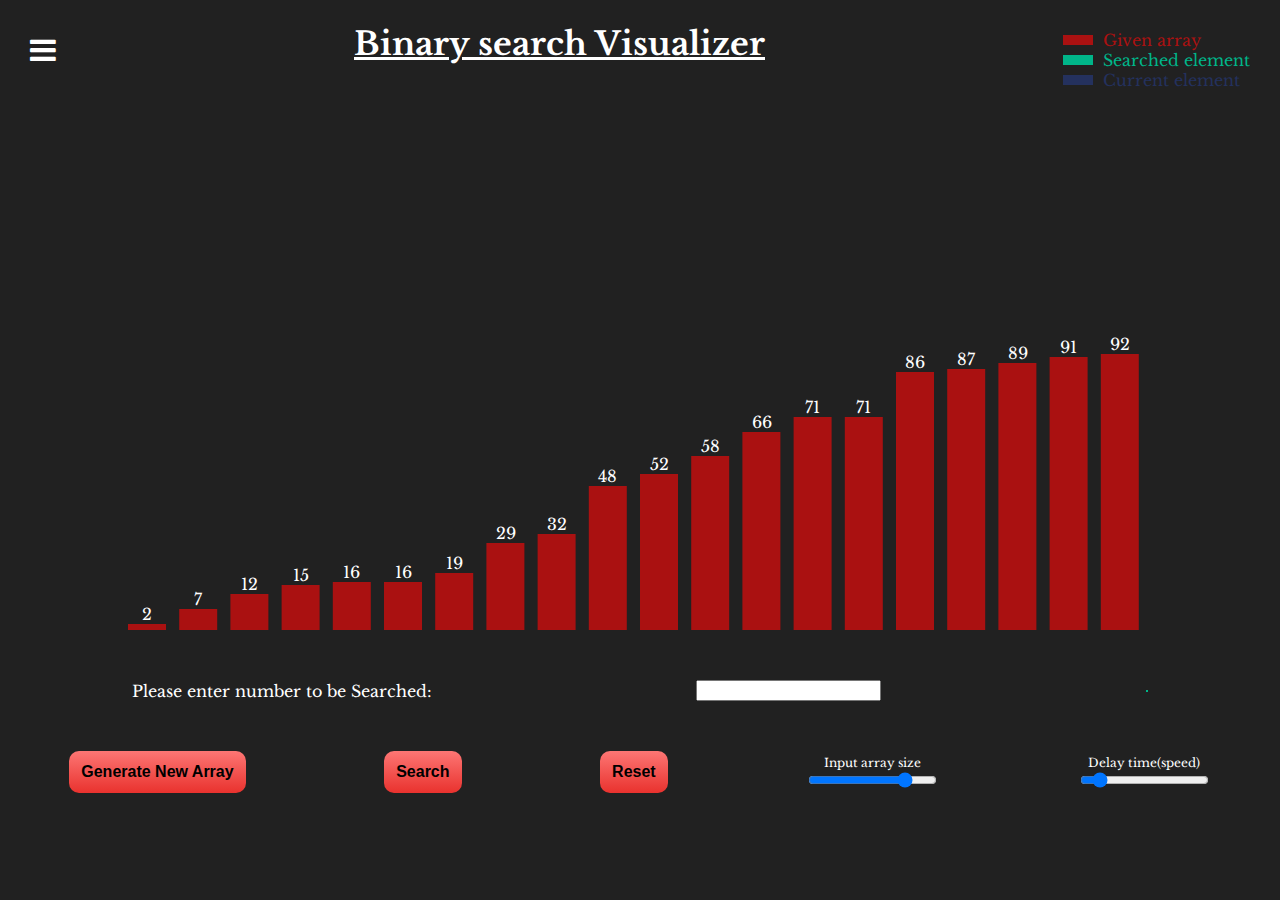
<file: Searching/htmlfiles/binarysearch.html>
<!DOCTYPE html>
<html lang="en">
  <head>
    <meta charset="UTF-8" />
    <meta name="viewport" content="width=device-width, initial-scale=1.0" />
    <meta http-equiv="X-UA-Compatible" content="ie=edge" />
    <title>Binary Search</title>
    <link href="../cssfiles/binarysearch.css" rel="stylesheet" />
    <link rel="preconnect" href="https://fonts.googleapis.com" />
    <link rel="preconnect" href="https://fonts.gstatic.com" crossorigin />
    <link
      href="https://fonts.googleapis.com/css2?family=Fruktur&family=Libre+Baskerville:wght@700&family=Roboto+Slab&display=swap"
      rel="stylesheet"
    />
    <link
      rel="stylesheet"
      href="https://cdnjs.cloudflare.com/ajax/libs/font-awesome/4.7.0/css/font-awesome.min.css"
    />
  </head>

  <body>
    <div id="overlay"></div>
    <section class="header">
      <i class="fa fa-bars" id="menu" aria-hidden="true"></i>
      <h1 class="heading">Binary search Visualizer</h1>
      <div class="color-chart">
        <div class="color-description">
          <div class="color-box" style="background: #aa1111"></div>
          <div style="color: #aa1111">Given array</div>
        </div>
        <div class="color-description">
          <div class="color-box" style="background: #00b589"></div>
          <div style="color: #00b589">Searched element</div>
        </div>
        <div class="color-description">
          <div class="color-box" style="background: #24315e"></div>
          <div style="color: #24315e">Current element</div>
        </div>
      </div>
    </section>
    <section id="about">
      <h1>Binary Search</h1>
      <div>
        <p style="text-align: justify">
          
        </p>
        <p></p>
        <ol>
          
        </ol>
        <p>
          
        </p>
      </div>
      <div style="border: 1px black solid; width: 80%; padding: 2%">
        <div
          style="
            display: flex;
            align-items: center;
            justify-content: space-around;
          "
        >
          <div style="border: 1px black solid; padding: 2% 4%" id="C">C</div>
          <div style="border: 1px black solid; padding: 2% 4%" id="C++">
            C++
          </div>
          <div style="border: 1px black solid; padding: 2% 4%" id="java">
            Java
          </div>
          <div style="border: 1px black solid; padding: 2% 4%" id="python">
            Python
          </div>
          <div style="border: 1px black solid; padding: 2% 4%" id="javascript">
            Javascript
          </div>
        </div>
        <pre id="code-snippet">
  // C program to implement recursive Binary Search
  #include <stdio.h>
  
  // A recursive binary search function. It returns
  // location of x in given array arr[l..r] is present,
  // otherwise -1
  int binarySearch(int arr[], int l, int r, int x)
  {
    if (r >= l) {
      int mid = l + (r - l) / 2;
  
      // If the element is present at the middle
      // itself
      if (arr[mid] == x)
        return mid;
  
      // If element is smaller than mid, then
      // it can only be present in left subarray
      if (arr[mid] > x)
        return binarySearch(arr, l, mid - 1, x);
  
      // Else the element can only be present
      // in right subarray
      return binarySearch(arr, mid + 1, r, x);
    }
  
    // We reach here when element is not
    // present in array
    return -1;
  }
  
  int main(void)
  {
    int arr[] = { 2, 3, 4, 10, 40 };
    int n = sizeof(arr) / sizeof(arr[0]);
    int x = 10;
    int result = binarySearch(arr, 0, n - 1, x);
    (result == -1)
      ? printf("Element is not present in array")
      : printf("Element is present at index %d", result);
    return 0;
  }
        </pre>
      </div>
    </section>
    <section class="container"><div class="sub-container"></div></section>
    <div class="components">
      <label for="fname" style="color: white">
        Please enter number to be Searched:
      </label>
      <input type="text" id="fname" name="fname" />
      <div id="output" style="color:#00b589; font-size: 1rem; border: #00b589 1px solid;"></div>
    </div>
    <section class="components">
      <button class="button" id="generate-button">Generate New Array</button>
      <button class="button" id="sort-button">Search</button>
      <button id="reset-button" class="button">Reset</button>
      <div style="color: white;display: flex; flex-direction: column; justify-content: center; align-items: center;">
        <label for="size" style="font-size: 0.75rem;">Input array size</label>
        <input
          type="range"
          aria-label="Input array size"
          min="5"
          max="24"
          value="20"
          name="size"
          id="array-size"
        />
      </div>
      <div style=" color: white;display: flex; flex-direction: column; justify-content: center; align-items: center;">
        <label for="spped"style="font-size: 0.75rem;" >Delay time(speed)</label>
        <input
          type="range"
          name="speed"
          aria-label="Input speed"
          id="speed"
          min="100"
          max="2000"
          value="300"
        />
      </div>
    </section>
  </body>

  <!-- linking index.js -->
  <script src="../jsfiles/binarysearch.js"></script>
</html>
</file>
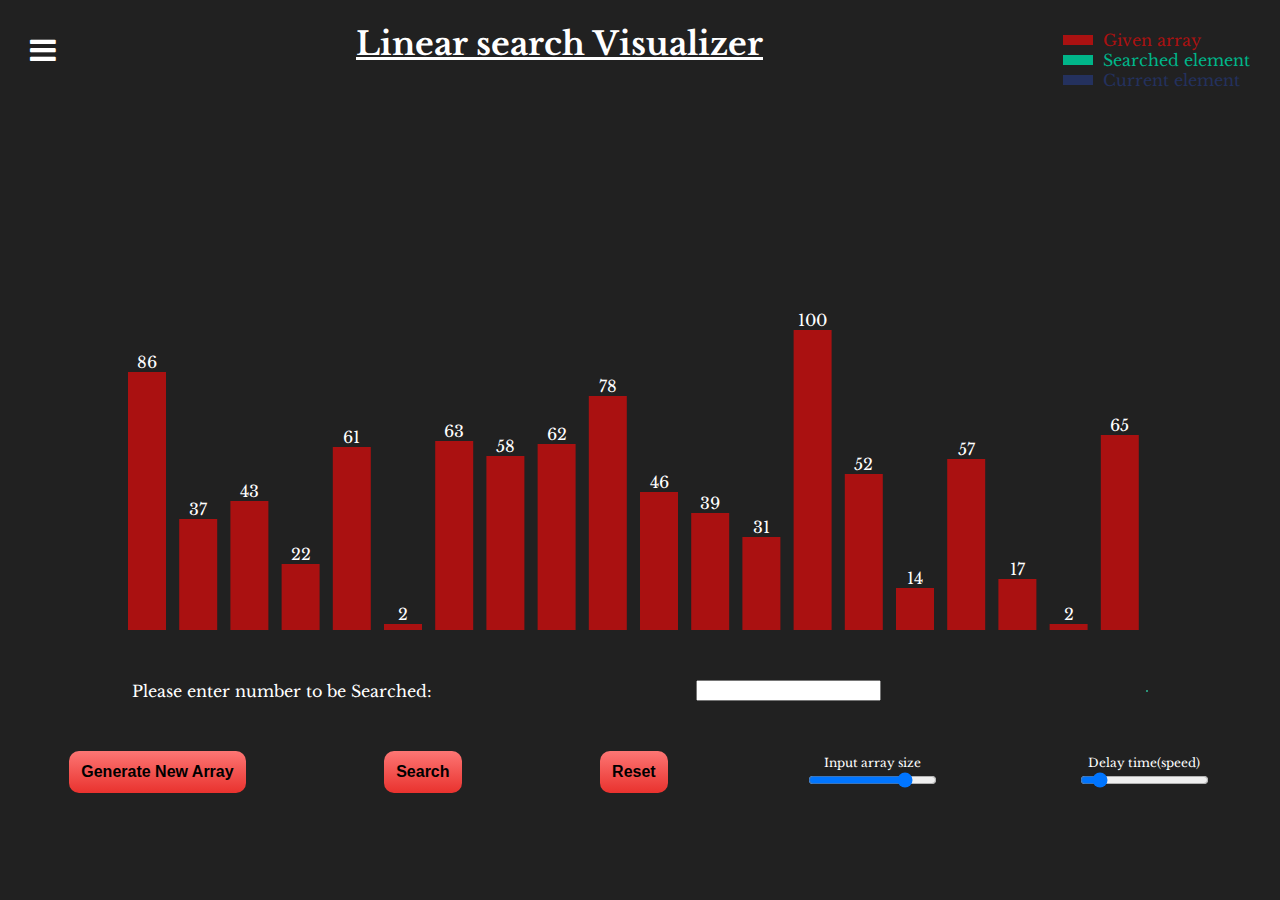
<file: Searching/htmlfiles/linearsearch.html>
<!DOCTYPE html>
<html lang="en">
  <head>
    <meta charset="UTF-8" />
    <meta name="viewport" content="width=device-width, initial-scale=1.0" />
    <meta http-equiv="X-UA-Compatible" content="ie=edge" />
    <title>Linear Search</title>
    <link href="../cssfiles/linearsearch.css" rel="stylesheet" />
    <link rel="preconnect" href="https://fonts.googleapis.com" />
    <link rel="preconnect" href="https://fonts.gstatic.com" crossorigin />
    <link
      href="https://fonts.googleapis.com/css2?family=Fruktur&family=Libre+Baskerville:wght@700&family=Roboto+Slab&display=swap"
      rel="stylesheet"
    />
    <link
      rel="stylesheet"
      href="https://cdnjs.cloudflare.com/ajax/libs/font-awesome/4.7.0/css/font-awesome.min.css"
    />
  </head>

  <body>
    <div id="overlay"></div>
    <section class="header">
      <i class="fa fa-bars" id="menu" aria-hidden="true"></i>
      <h1 class="heading">Linear search Visualizer</h1>
      <div class="color-chart">
        <div class="color-description">
          <div class="color-box" style="background: #aa1111"></div>
          <div style="color: #aa1111">Given array</div>
        </div>
        <div class="color-description">
          <div class="color-box" style="background: #00b589"></div>
          <div style="color: #00b589">Searched element</div>
        </div>
        <div class="color-description">
          <div class="color-box" style="background: #24315e"></div>
          <div style="color: #24315e">Current element</div>
        </div>
      </div>
    </section>
    <section id="about">
      <h1>Linear Search</h1>
      <div>
        <p style="text-align: justify">
          
        </p>
        <p></p>
        <ol>
          
        </ol>
        <p>
          
        </p>
      </div>
      <div style="border: 1px black solid; width: 80%; padding: 2%">
        <div
          style="
            display: flex;
            align-items: center;
            justify-content: space-around;
          "
        >
          <div style="border: 1px black solid; padding: 2% 4%" id="C">C</div>
          <div style="border: 1px black solid; padding: 2% 4%" id="C++">
            C++
          </div>
          <div style="border: 1px black solid; padding: 2% 4%" id="java">
            Java
          </div>
          <div style="border: 1px black solid; padding: 2% 4%" id="python">
            Python
          </div>
          <div style="border: 1px black solid; padding: 2% 4%" id="javascript">
            Javascript
          </div>
        </div>
        <pre id="code-snippet">
  // C code to linearly search x in arr[]. If x
  // is present then return its location, otherwise
  // return -1
          
  #include <stdio.h>
          
  int search(int arr[], int n, int x)
  {
    int i;
    for (i = 0; i < n; i++)
      if (arr[i] == x)
        return i;
      return -1;
    }
          
    // Driver code
    int main(void)
    {
      int arr[] = { 2, 3, 4, 10, 40 };
      int x = 10;
      int n = sizeof(arr) / sizeof(arr[0]);
          
      // Function call
      int result = search(arr, n, x);
      (result == -1)
        ? printf("Element is not present in array")
        : printf("Element is present at index %d", result);
      return 0;
    }
          
        </pre>
      </div>
    </section>
    <section class="container"><div class="sub-container"></div></section>
    <div class="components">
      <label for="fname" style="color: white">
        Please enter number to be Searched:
      </label>
      <input type="text" id="fname" name="fname" />
      <div id="output" style="color:#00b589; font-size: 1rem; border: #2b9278 1px solid;"></div>
    </div>
    <section class="components">
      <button class="button" id="generate-button">Generate New Array</button>
      <button class="button" id="sort-button">Search</button>
      <button id="reset-button" class="button">Reset</button>
      <div style="color: white;display: flex; flex-direction: column; justify-content: center; align-items: center;">
        <label for="size" style="font-size: 0.75rem;">Input array size</label>
        <input
          type="range"
          aria-label="Input array size"
          min="5"
          max="24"
          value="20"
          name="size"
          id="array-size"
        />
      </div>
      <div style=" color: white;display: flex; flex-direction: column; justify-content: center; align-items: center;">
        <label for="spped"style="font-size: 0.75rem;" >Delay time(speed)</label>
        <input
          type="range"
          name="speed"
          aria-label="Input speed"
          id="speed"
          min="100"
          max="2000"
          value="300"
        />
      </div>
    </section>
  </body>

  <!-- linking index.js -->
  <script src="../jsfiles/linearsearch.js"></script>
</html>
</file>
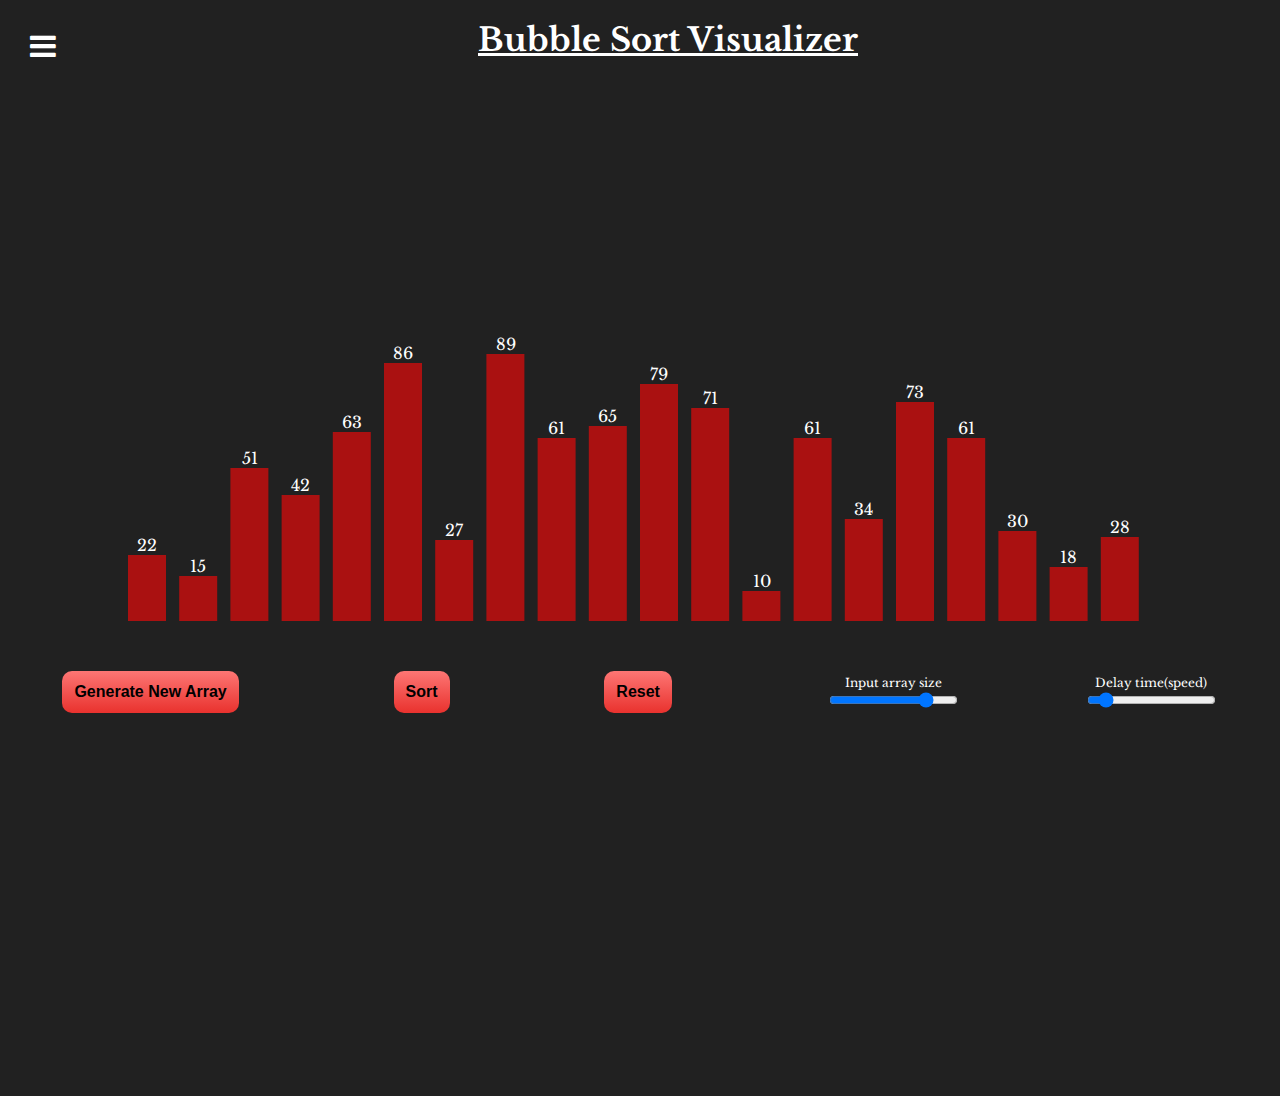
<file: sorting/htmlfiles/bubblesort.html>
<!DOCTYPE html>
<html lang="en">
  <head>
    <meta charset="UTF-8" />
    <meta name="viewport" content="width=device-width, initial-scale=1.0" />
    <meta http-equiv="X-UA-Compatible" content="ie=edge" />
    <title>Bubble sort</title>
    <link href="../cssfiles/bubblsort.css" rel="stylesheet" />
    <link rel="preconnect" href="https://fonts.googleapis.com" />
    <link rel="preconnect" href="https://fonts.gstatic.com" crossorigin />
    <link
      href="https://fonts.googleapis.com/css2?family=Fruktur&family=Libre+Baskerville:wght@700&family=Roboto+Slab&display=swap"
      rel="stylesheet"
    />
    <link
      rel="stylesheet"
      href="https://cdnjs.cloudflare.com/ajax/libs/font-awesome/4.7.0/css/font-awesome.min.css"
    />
  </head>

  <body>
    <div id="overlay"></div>
    <section class="header">
      <i class="fa fa-bars" id="menu" aria-hidden="true"></i>
      <h1 class="heading">Bubble Sort Visualizer</h1>
    </section>
    <section id="about">
      <h1>Bubble Sort</h1>
      <div>
        <p style="text-align: justify">
          Bubble Sort is the simplest sorting algorithm that works by repeatedly
          swapping the adjacent elements if they are in wrong order.
        </p>
        <p>Time Complexity: O(n2) as there are two nested loops.<br /></p>
      </div>
      <div style="border: 1px black solid; width: 80%; padding: 2%">
        <div
          style="
            display: flex;
            align-items: center;
            justify-content: space-around;
          "
        >
          <div style="border: 1px black solid; padding: 2% 4%" id="C">C</div>
          <div style="border: 1px black solid; padding: 2% 4%" id="C++">
            C++
          </div>
          <div style="border: 1px black solid; padding: 2% 4%" id="java">
            Java
          </div>
          <div style="border: 1px black solid; padding: 2% 4%" id="python">
            Python
          </div>
          <div style="border: 1px black solid; padding: 2% 4%" id="javascript">
            Javascript
          </div>
        </div>
        <pre id="code-snippet">
// Optimized implementation of Bubble sort
#include <stdio.h>
#include <stdbool.h>

void swap(int *xp, int *yp)
{
  int temp = *xp;
  *xp = *yp;
  *yp = temp;
}

// An optimized version of Bubble Sort
void bubbleSort(int arr[], int n)
{
int i, j;
bool swapped;
for (i = 0; i < n-1; i++)
{
  swapped = false;
  for (j = 0; j < n-i-1; j++)
  {
    if (arr[j] > arr[j+1])
    {
    swap(&arr[j], &arr[j+1]);
    swapped = true;
    }
  }

  // IF no two elements were swapped by inner loop, then break
  if (swapped == false)
    break;
}
}

/* Function to print an array */
void printArray(int arr[], int size)
{
  int i;
  for (i=0; i < size; i++)
    printf("%d ", arr[i]);
  printf("n");
}

// Driver program to test above functions
int main()
{
  int arr[] = {64, 34, 25, 12, 22, 11, 90};
  int n = sizeof(arr)/sizeof(arr[0]);
  bubbleSort(arr, n);
  printf("Sorted array: \n");
  printArray(arr, n);
  return 0;
}
          
        </pre>
      </div>
    </section>
    <section class="container"><div class="sub-container"></div></section>
    <section class="components">
      <button class="button" onclick="generate()" id="generate-button">
        Generate New Array
      </button>
      <button class="button" onclick="BubbleSort()" id="sort-button">
        Sort
      </button>
      <button id="reset-button" class="button">Reset</button>
      <div style="color: white;display: flex; flex-direction: column; justify-content: center; align-items: center;">
        <label for="size" style="font-size: 0.75rem;">Input array size</label>
      <input
        type="range"
        aria-label="Input array size"
        min="5"
        max="24"
        value="20"
        id="array-size"
      />
      </div>
      <div style=" color: white;display: flex; flex-direction: column; justify-content: center; align-items: center;">
        <label for="spped"style="font-size: 0.75rem;" > Delay time(speed)</label>
      <input
        type="range"
        aria-label="Input speed<"
        id="speed"
        min="100"
        max="2000"
        value="300"
      />
      </div>
    </section>
  </body>

  <!-- linking index.js -->
  <script src="../jsfiles/bubblesort.js"></script>
</html>
</file>
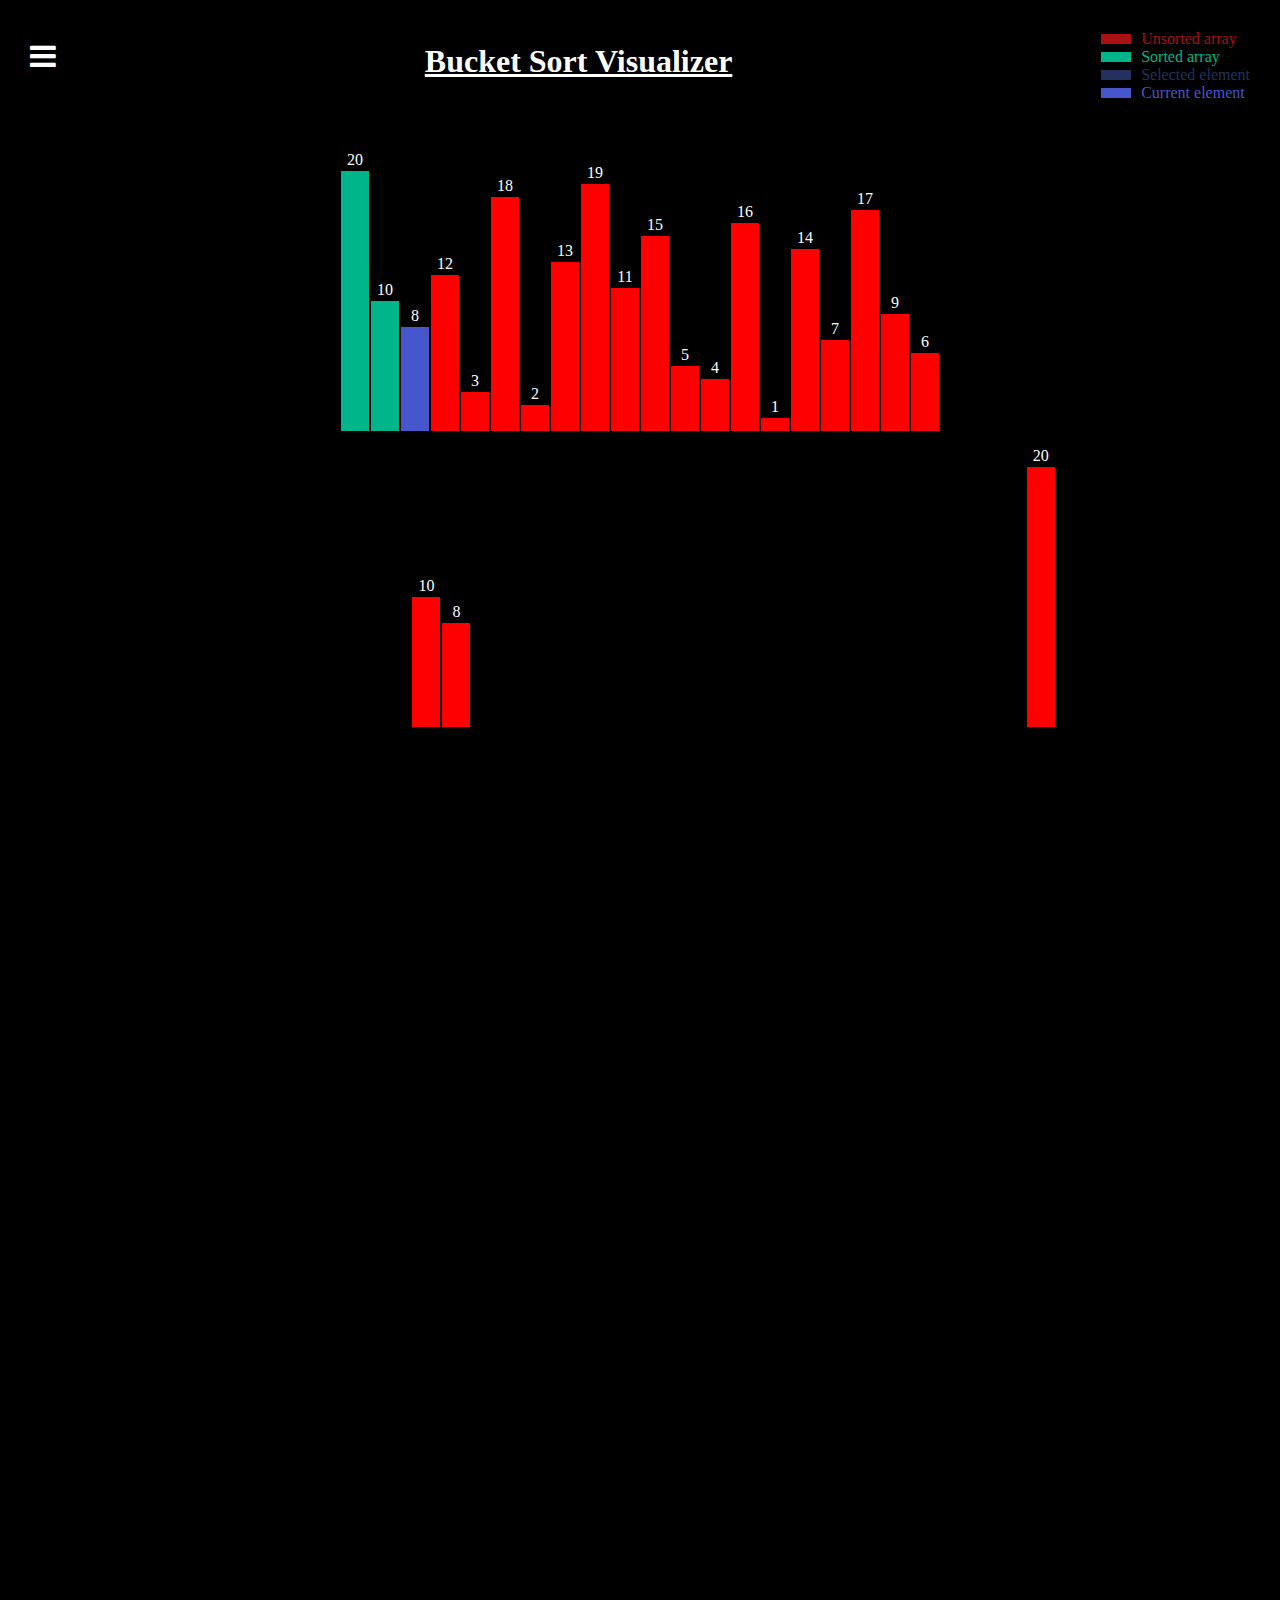
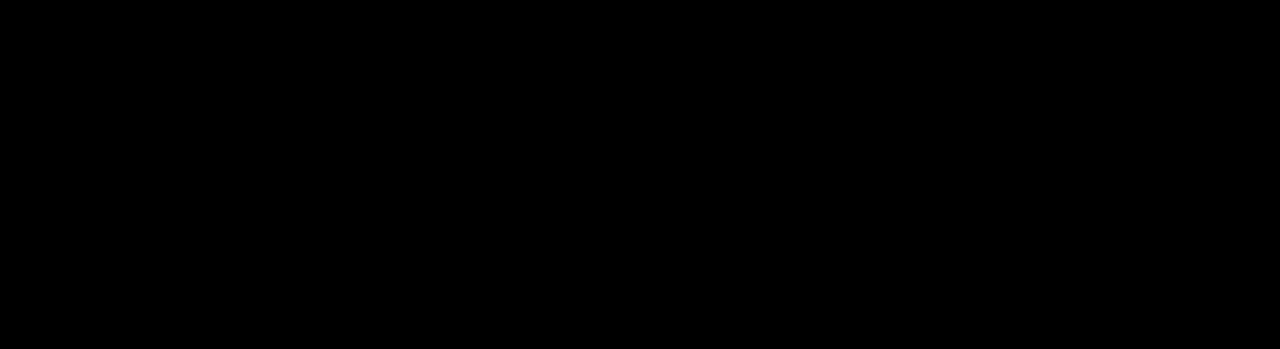
<file: sorting/htmlfiles/bucketsort.html>
<!DOCTYPE html>
<html lang="en">

<head>
	<link rel="stylesheet" href="../cssfiles/bucketsort.css" />
	<link
      rel="stylesheet"
      href="https://cdnjs.cloudflare.com/ajax/libs/font-awesome/4.7.0/css/font-awesome.min.css"
    />
</head>

<body>
	<div id="overlay"></div>
    <section class="header">
      <i class="fa fa-bars" id="menu" aria-hidden="true"></i>
      <h1 class="heading">Bucket Sort Visualizer</h1>
      <div class="color-chart">
        <div class="color-description">
          <div class="color-box" style="background: #aa1111"></div>
          <div style="color: #aa1111">Unsorted array</div>
        </div>
        <div class="color-description">
          <div class="color-box" style="background: #00b589"></div>
          <div style="color: #00b589">Sorted array</div>
        </div>
        <div class="color-description">
          <div class="color-box" style="background: #24315e"></div>
          <div style="color: #24315e">Selected element</div>
        </div>
        <div class="color-description">
          <div class="color-box" style="background: #4657ce"></div>
          <div style="color: #4657ce">Current element</div>
        </div>
      </div>
    </section>
	<section id="about">
		<h1>Bucket Sort</h1>
		<div>
		  <p style="text-align: justify">
			Bucket sort is mainly useful when input is uniformly distributed over a range. For example, consider the following problem. 
Sort a large set of floating point numbers which are in range from 0.0 to 1.0 and are uniformly distributed across the range. How do we sort the numbers efficiently?
A simple way is to apply a comparison based sorting algorithm. The lower bound for Comparison based sorting algorithm (Merge Sort, Heap Sort, Quick-Sort .. etc) is Ω(n Log n), i.e., they cannot do better than nLogn. 
Can we sort the array in linear time? Counting sort can not be applied here as we use keys as index in counting sort. Here keys are floating point numbers.  
The idea is to use bucket sort. Following is bucket algorithm.
		  </p>
		  <p>Time Complexity: O(n)</p>
		</div>
		<div style="border: 1px black solid; width: 80%; padding: 2%">
		  <div
			style="
			  display: flex;
			  align-items: center;
			  justify-content: space-around;
			"
		  >
			<div style="border: 1px black solid; padding: 2% 4%" id="C">C#</div>
			<div style="border: 1px black solid; padding: 2% 4%" id="C++">
			  C++
			</div>
			<div style="border: 1px black solid; padding: 2% 4%" id="java">
			  Java
			</div>
			<div style="border: 1px black solid; padding: 2% 4%" id="python">
			  Python
			</div>
			<div style="border: 1px black solid; padding: 2% 4%" id="javascript">
			  Javascript
			</div>
		  </div>
		  <pre id="code-snippet">
// C# program to sort an array
// using bucket sort
using System;
using System.Collections;
using System.Collections.Generic;
	class GFG {
			
	// Function to sort arr[] of size n
	// using bucket sort
	static void bucketSort(float []arr, int n)
		{
			if (n <= 0)
			return;
			
	// 1) Create n empty buckets
			List<float>[] buckets = new List<float>[n];
			
			for (int i = 0; i < n; i++) {
			buckets[i] = new List<float>();
				}
			
			// 2) Put array elements in different buckets
			for (int i = 0; i < n; i++) {
			 float idx = arr[i] * n;
			buckets[(int)idx].Add(arr[i]);
				}
			
	// 3) Sort individual buckets
			for (int i = 0; i < n; i++) {
			buckets[i].Sort();
				}
			
	// 4) Concatenate all buckets into arr[]
			int index = 0;
			for (int i = 0; i < n; i++) {
			for (int j = 0; j < buckets[i].Count; j++) {
					arr[index++] = buckets[i][j];
				}
				}
			}
			
	// Driver code
		public static void Main()
		{
			float []arr = { (float)0.897, (float)0.565,
			(float)0.656, (float)0.1234,
			(float)0.665, (float)0.3434 };
			
			int n = arr.Length;
			bucketSort(arr, n);
			
			Console.WriteLine("Sorted array is ");
			foreach(float el in arr) {
			Console.Write(el + " ");
				}
			}
			}
			
	// This code is contributed by rutvik_56
				  
			
		  </pre>
		</div>
	  </section>
   <div id="array"></div>
	<br />
	<br />

	<div style="display: flex; justify-content: space-evenly">
		<div class="bucket">
			<div id="one" class="bucket2"></div>
			<br />
			<h3 style="text-align: center">[1-5]</h3>
		</div>

		<div class="bucket">
			<div id="two" class="bucket2"></div>
			<br />
			<h3 style="text-align: center">[6-10]</h3>
		</div>

		<div class="bucket">
			<div id="three" class="bucket2"></div>
			<br />
			<h3 style="text-align: center">[11-15]</h3>
		</div>
		
		<div class="bucket">
			<div id="four" class="bucket2"></div>
			<br />
			<h3 style="text-align: center">[16-20]</h3>
		</div>
	</div>
	<div style="border: 1px black solid; width: 80%; padding: 2%">
        <div
          style="
            display: flex;
            align-items: center;
            justify-content: space-around;
          "
        >
          <div style="border: 1px black solid; padding: 2% 4%" id="C">C#</div>
          <div style="border: 1px black solid; padding: 2% 4%" id="C++">
            C++
          </div>
          <div style="border: 1px black solid; padding: 2% 4%" id="java">
            Java
          </div>
          <div style="border: 1px black solid; padding: 2% 4%" id="python">
            Python
          </div>
          <div style="border: 1px black solid; padding: 2% 4%" id="javascript">
            Javascript
          </div>
        </div>
        <pre id="code-snippet">
// C# program for implementation of Heap Sort
using System;

public class HeapSort {
  public void sort(int[] arr)
  {
    int n = arr.Length;

    // Build heap (rearrange array)
    for (int i = n / 2 - 1; i >= 0; i--)
      heapify(arr, n, i);

    // One by one extract an element from heap
    for (int i = n - 1; i > 0; i--) {
      // Move current root to end
      int temp = arr[0];
      arr[0] = arr[i];
      arr[i] = temp;

      // call max heapify on the reduced heap
      heapify(arr, i, 0);
    }
  }

  // To heapify a subtree rooted with node i which is
  // an index in arr[]. n is size of heap
  void heapify(int[] arr, int n, int i)
  {
    int largest = i; // Initialize largest as root
    int l = 2 * i + 1; // left = 2*i + 1
    int r = 2 * i + 2; // right = 2*i + 2

    // If left child is larger than root
    if (l < n && arr[l] > arr[largest])
      largest = l;

    // If right child is larger than largest so far
    if (r < n && arr[r] > arr[largest])
      largest = r;

    // If largest is not root
    if (largest != i) {
      int swap = arr[i];
      arr[i] = arr[largest];
      arr[largest] = swap;

      // Recursively heapify the affected sub-tree
      heapify(arr, n, largest);
    }
  }

  /* A utility function to print array of size n */
  static void printArray(int[] arr)
  {
    int n = arr.Length;
    for (int i = 0; i < n; ++i)
      Console.Write(arr[i] + " ");
    Console.Read();
  }

  // Driver code
  public static void Main()
  {
    int[] arr = { 12, 11, 13, 5, 6, 7 };
    int n = arr.Length;

    HeapSort ob = new HeapSort();
    ob.sort(arr);

    Console.WriteLine("Sorted array is");
    printArray(arr);
  }
}     
        </pre>
      </div>

	<script src="../jsfiles/bucketsort.js"></script>
</body>

</html>
</file>
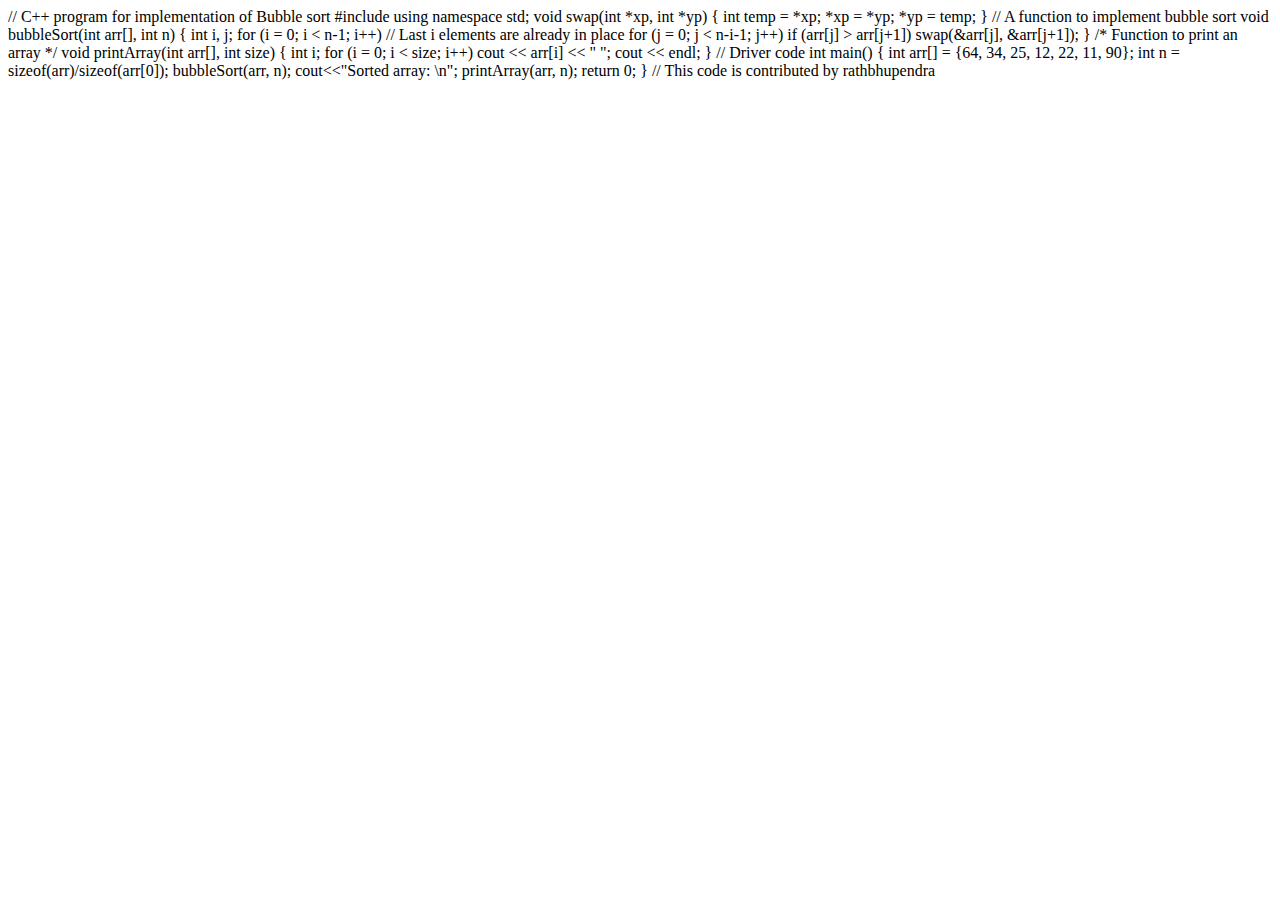
<file: sorting/htmlfiles/Ccode.html>
<!DOCTYPE html>
<html lang="en">
<head>
    <meta charset="UTF-8">
    <meta http-equiv="X-UA-Compatible" content="IE=edge">
    <meta name="viewport" content="width=device-width, initial-scale=1.0">
    <title>C Code</title>
</head>
<body>
    // C++ program for implementation of Bubble sort
#include <bits/stdc++.h>
using namespace std;

void swap(int *xp, int *yp)
{
	int temp = *xp;
	*xp = *yp;
	*yp = temp;
}

// A function to implement bubble sort
void bubbleSort(int arr[], int n)
{
	int i, j;
	for (i = 0; i < n-1; i++)	
	
	// Last i elements are already in place
	for (j = 0; j < n-i-1; j++)
		if (arr[j] > arr[j+1])
			swap(&arr[j], &arr[j+1]);
}

/* Function to print an array */
void printArray(int arr[], int size)
{
	int i;
	for (i = 0; i < size; i++)
		cout << arr[i] << " ";
	cout << endl;
}

// Driver code
int main()
{
	int arr[] = {64, 34, 25, 12, 22, 11, 90};
	int n = sizeof(arr)/sizeof(arr[0]);
	bubbleSort(arr, n);
	cout<<"Sorted array: \n";
	printArray(arr, n);
	return 0;
}

// This code is contributed by rathbhupendra

</body>
</html>
</file>
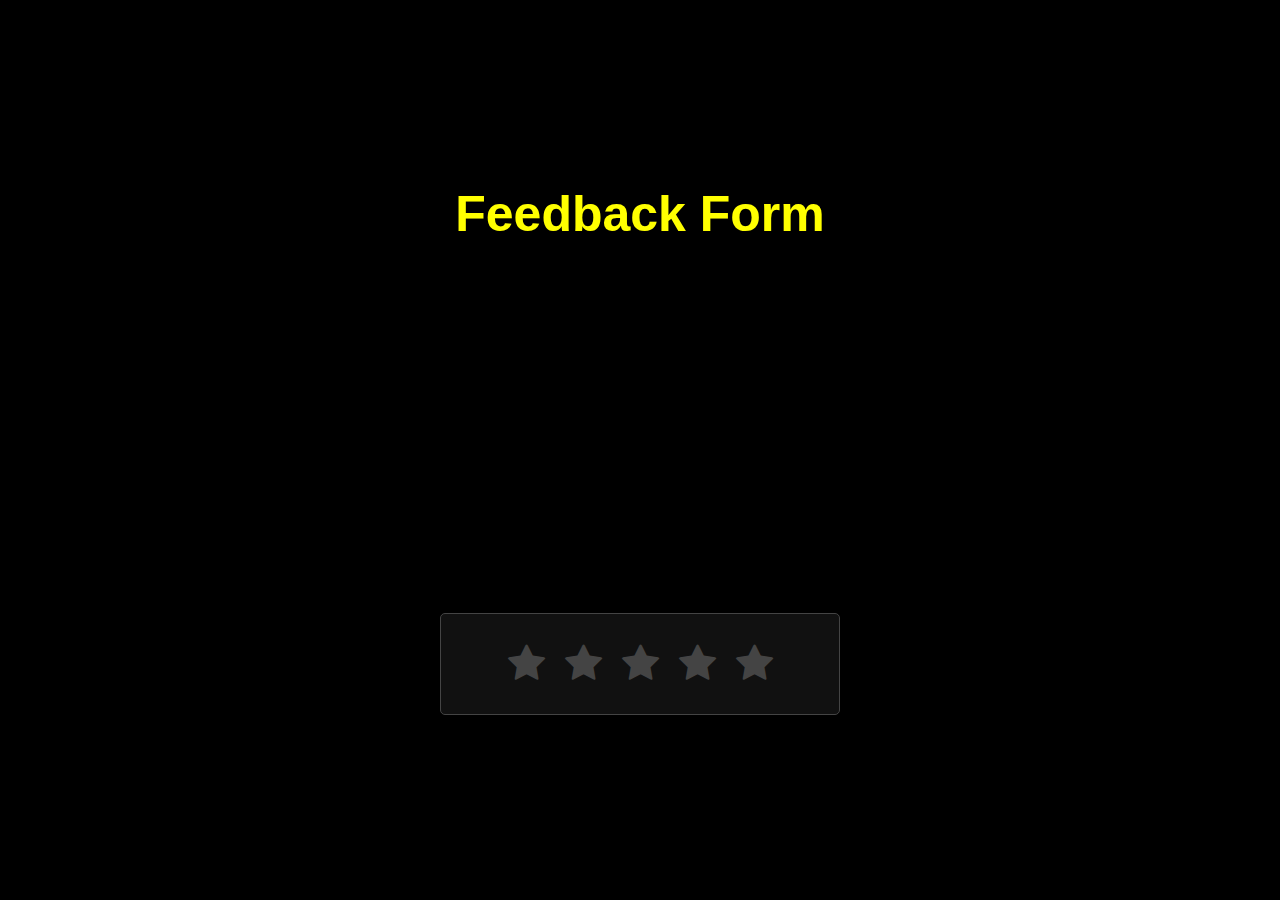
<file: sorting/htmlfiles/feedback.html>
<!DOCTYPE html>
<html lang="en">
<head>
    <meta charset="UTF-8">
    <meta http-equiv="X-UA-Compatible" content="IE=edge">
    <meta name="viewport" content="width=device-width, initial-scale=1.0">
    <title>Feedback Form</title>
    <link rel="stylesheet" href="https://stackpath.bootstrapcdn.com/font-awesome/4.7.0/css/font-awesome.min.css" />
    <style>
        *{
            margin: 0;
            padding: 0;
            box-sizing: border-box;
            font-family: 'Poppins',sans-serif;
        }
        html,body{
            display: grid;
            height: 100%;
            place-items: center;
            text-align: center;
            background: #000;
        }
        .heading{
            font-size: 50px;
            color: yellow;
            font-weight: bold;
        }
        .container{
            position: relative;
            width:400px;
            background: #111;
            padding: 20px 30px;
            border: 1px solid #444;
            border-radius: 5px;
            display: flex;
            align-items: center;
            justify-content: center;
            flex-direction: column;
        }
        .container .post{
            display: none;
        }
        .container .text{
            font-size: 25px;
            color: #666;
            font-weight: 500;
        }
        .container .edit{
            position: absolute;
            right: 10px;
            top:5px;
            font-size: 16px;
            color: #666;
            font-weight: 500;
            cursor: pointer;
        }
        .container .edit:hover{
            text-decoration: underline;
        }
        .container .star-widget input{
            display: none;
        }
        .star-widget label{
            font-size: 40px;
            color: #444;
            padding: 10px;
            float: right;
            transition: all 0.2s ease;
        }
         input:not(:checked)~ label:hover,input:not(:checked)~ label:hover ~label{
            color: #fd4;
        }
        input:checked~ label{
            color: #fd4;
        }
        input#rate-5:checked~ label{
            color: #fe7;
            text-shadow: 0 0 20px #952;
        }
        .container form{
            display: none;
        }
        input:checked~ form{
            display: block;
        }
        #rate-1:checked~ form header:before{
             content:"Just hate it";
        }
        #rate-2:checked~ form header:before{
             content:"Don't like it ";
        }
        #rate-3:checked~ form header:before{
             content:"Awesome ";
        }
        #rate-4:checked~ form header:before{
             content:"Just like it ";
        }
        #rate-5:checked~ form header:before{
             content:" Just love it" ;
        }
        form header{
            width:100%;
            font-size: 25px;
            color:#fe7;
            font-weight: 500;
            margin: 5px 0 20px 0;
            text-align: center;
            transition: all 0.2s ease;
        }
        form .textarea{
            height: 100px;
            width:100%;
            overflow: hidden;
}
form .textarea textarea{
    height: 100%;
    width: 100%;
    outline:none;
    color:#eee;
    border: 1px solid #333;
    background: #222;
    padding: 10px;
    font-size: 17px;
    resize:none;
}
button{
    height: 45px;
    width:100%;
    border:1px solid #444;
    outline: none;
    background: #222;
    color: #999;
    font-size: 17px;
    text-transform: uppercase;
    cursor: pointer;

}
form .btn{
    padding: 10px;
}
form .btn button:hover{
    background: #1b1b1b;
}

    </style>
</head>
<body>
    <h1 class="heading">Feedback Form</h1>
    <div class="container">
        <div class="post">
            <div class="text">Thanks for rating us!!</div>
            <div class="edit">Edit</div>
        </div>
        <div class="star-widget">
            <input type="radio" id="rate-5"  name="rate">
            <label for="rate-5" class="fa fa-star"></label>
            <input type="radio" id="rate-4"  name="rate">
            <label for="rate-4" class="fa fa-star"></label>
            <input type="radio" id="rate-3"  name="rate">
            <label for="rate-3" class="fa fa-star" ></label>
            <input type="radio" id="rate-2"  name="rate">
            <label for="rate-2" class="fa fa-star"></label>
            <input type="radio" id="rate-1" name="rate">
            <label for="rate-1" class="fa fa-star"></label>
            <form action="#">
                <header></header>
                <div class="textarea">
                    <textarea cols="30" placeholder="Describe Your Experience.."></textarea>
                </div>
                <div class="btn">
                    <button type="submit" >Post</button>
                </div>
            </form>
        </div>
    </div>
    <script>
        const btn=document.querySelector("button");
        const post=document.querySelector(".post");
        const widget=document.querySelector(".star-widget");
        const editbtn=document.querySelector(".edit");
        btn.onclick=()=>{
            widget.style.display="none";
            post.style.display="block";
        editbtn.onclick=()=>{
            widget.style.display="block";
            post.style.display="none";
        }
            return false;
        
    }
    </script>
    
</body>
</html>
</file>
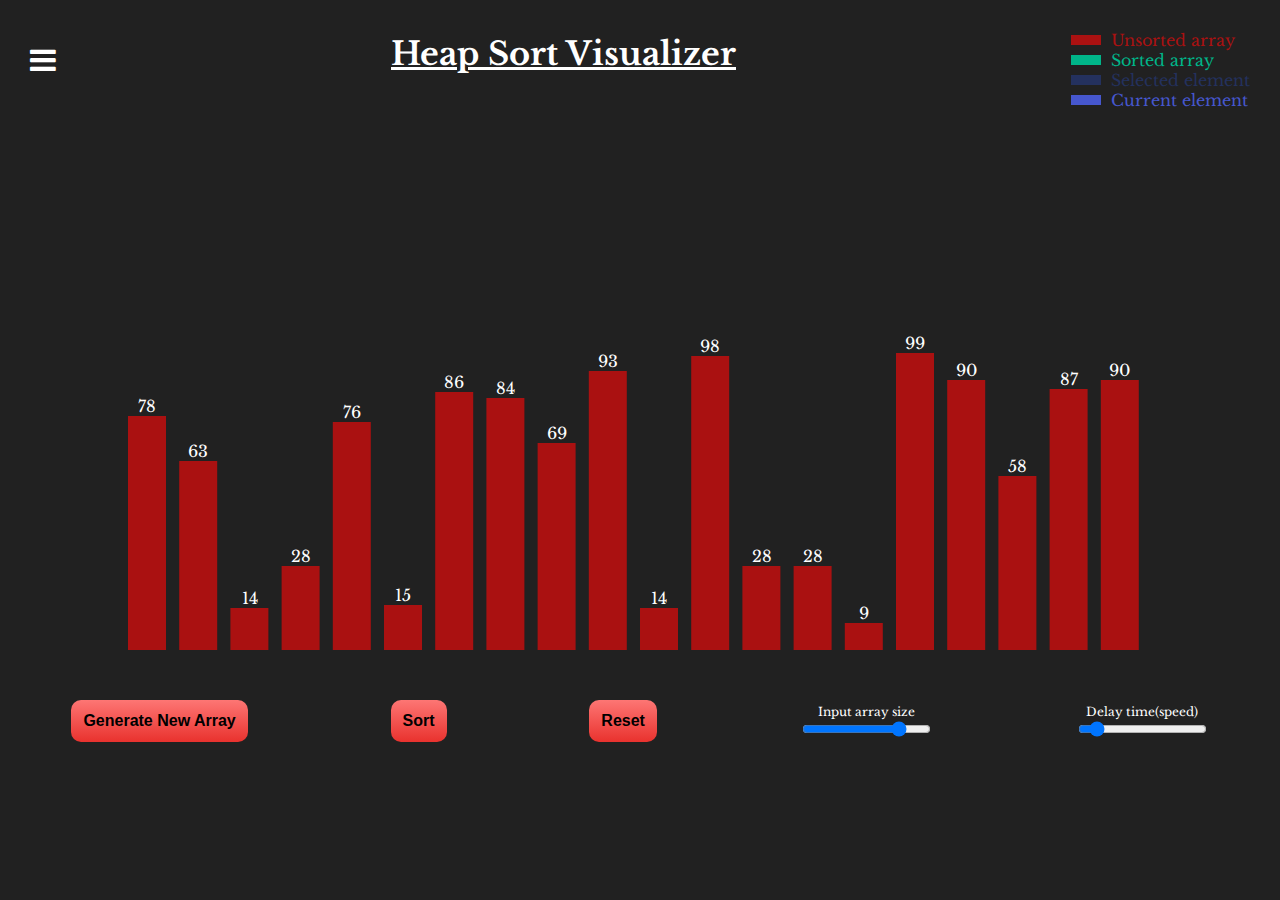
<file: sorting/htmlfiles/heapsort.html>
<!DOCTYPE html>
<html lang="en">
  <head>
    <meta charset="UTF-8" />
    <meta name="viewport" content="width=device-width, initial-scale=1.0" />
    <meta http-equiv="X-UA-Compatible" content="ie=edge" />
    <title>Heap sort</title>
    <link href="../cssfiles/heapsort.css" rel="stylesheet" />
    <link rel="preconnect" href="https://fonts.googleapis.com" />
    <link rel="preconnect" href="https://fonts.gstatic.com" crossorigin />
    <link
      href="https://fonts.googleapis.com/css2?family=Fruktur&family=Libre+Baskerville:wght@700&family=Roboto+Slab&display=swap"
      rel="stylesheet"
    />
    <link
      rel="stylesheet"
      href="https://cdnjs.cloudflare.com/ajax/libs/font-awesome/4.7.0/css/font-awesome.min.css"
    />
  </head>

  <body>
    <div id="overlay"></div>
    <section class="header">
      <i class="fa fa-bars" id="menu" aria-hidden="true"></i>
      <h1 class="heading">Heap Sort Visualizer</h1>
      <div class="color-chart">
        <div class="color-description">
          <div class="color-box" style="background: #aa1111"></div>
          <div style="color: #aa1111">Unsorted array</div>
        </div>
        <div class="color-description">
          <div class="color-box" style="background: #00b589"></div>
          <div style="color: #00b589">Sorted array</div>
        </div>
        <div class="color-description">
          <div class="color-box" style="background: #24315e"></div>
          <div style="color: #24315e">Selected element</div>
        </div>
        <div class="color-description">
          <div class="color-box" style="background: #4657ce"></div>
          <div style="color: #4657ce">Current element</div>
        </div>
      </div>
    </section>
    <section id="about">
      <h1>Heap Sort</h1>
      <div>
        <p style="text-align: justify">
          Heap sort is a comparison-based sorting technique based on Binary Heap
          data structure. It is similar to selection sort where we first find
          the minimum element and place the minimum element at the beginning. We
          repeat the same process for the remaining elements.
        </p>
        <p>Time Complexity: O(nlogn)</p>
      </div>
      <div style="border: 1px black solid; width: 80%; padding: 2%">
        <div
          style="
            display: flex;
            align-items: center;
            justify-content: space-around;
          "
        >
          <div style="border: 1px black solid; padding: 2% 4%" id="C">C#</div>
          <div style="border: 1px black solid; padding: 2% 4%" id="C++">
            C++
          </div>
          <div style="border: 1px black solid; padding: 2% 4%" id="java">
            Java
          </div>
          <div style="border: 1px black solid; padding: 2% 4%" id="python">
            Python
          </div>
          <div style="border: 1px black solid; padding: 2% 4%" id="javascript">
            Javascript
          </div>
        </div>
        <pre id="code-snippet">
// C# program for implementation of Heap Sort
using System;

public class HeapSort {
  public void sort(int[] arr)
  {
    int n = arr.Length;

    // Build heap (rearrange array)
    for (int i = n / 2 - 1; i >= 0; i--)
      heapify(arr, n, i);

    // One by one extract an element from heap
    for (int i = n - 1; i > 0; i--) {
      // Move current root to end
      int temp = arr[0];
      arr[0] = arr[i];
      arr[i] = temp;

      // call max heapify on the reduced heap
      heapify(arr, i, 0);
    }
  }

  // To heapify a subtree rooted with node i which is
  // an index in arr[]. n is size of heap
  void heapify(int[] arr, int n, int i)
  {
    int largest = i; // Initialize largest as root
    int l = 2 * i + 1; // left = 2*i + 1
    int r = 2 * i + 2; // right = 2*i + 2

    // If left child is larger than root
    if (l < n && arr[l] > arr[largest])
      largest = l;

    // If right child is larger than largest so far
    if (r < n && arr[r] > arr[largest])
      largest = r;

    // If largest is not root
    if (largest != i) {
      int swap = arr[i];
      arr[i] = arr[largest];
      arr[largest] = swap;

      // Recursively heapify the affected sub-tree
      heapify(arr, n, largest);
    }
  }

  /* A utility function to print array of size n */
  static void printArray(int[] arr)
  {
    int n = arr.Length;
    for (int i = 0; i < n; ++i)
      Console.Write(arr[i] + " ");
    Console.Read();
  }

  // Driver code
  public static void Main()
  {
    int[] arr = { 12, 11, 13, 5, 6, 7 };
    int n = arr.Length;

    HeapSort ob = new HeapSort();
    ob.sort(arr);

    Console.WriteLine("Sorted array is");
    printArray(arr);
  }
}     
        </pre>
      </div>
    </section>
    <section class="container"><div class="sub-container"></div></section>
    <section class="components">
      <button class="button" id="generate-button">Generate New Array</button>
      <button class="button" id="sort-button">Sort</button>
      <button id="reset-button" class="button">Reset</button>
      <div style="color: white;display: flex; flex-direction: column; justify-content: center; align-items: center;">
        <label for="size" style="font-size: 0.75rem;">Input array size</label>
      <input
        type="range"
        aria-label="Input array size"
        min="5"
        max="24"
        value="20"
        id="array-size"
      />
      </div>
      <div style=" color: white;display: flex; flex-direction: column; justify-content: center; align-items: center;">
        <label for="spped"style="font-size: 0.75rem;" > Delay time(speed)</label>
      <input
        type="range"
        aria-label="Input speed<"
        id="speed"
        min="100"
        max="2000"
        value="300"
      />
      </div>
    </section>
  </body>

  <!-- linking index.js -->
  <script src="../jsfiles/heapsort.js"></script>
</html>
</file>
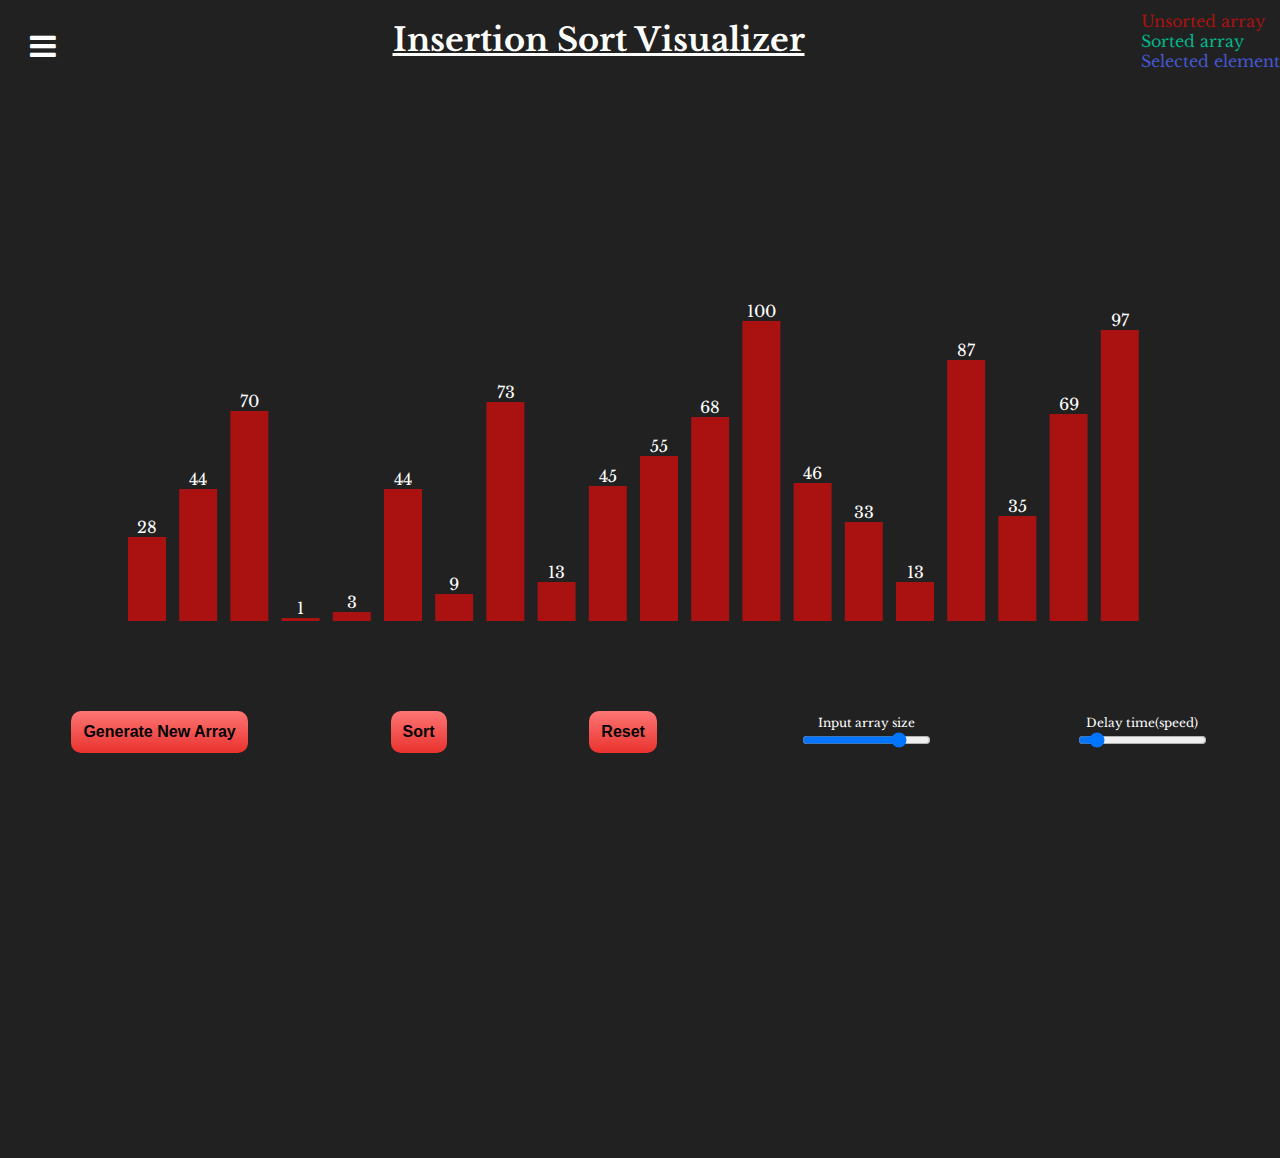
<file: sorting/htmlfiles/insertion.html>
<!DOCTYPE html>
<html lang="en">
  <head>
    <meta charset="UTF-8" />
    <meta name="viewport" content="width=device-width, initial-scale=1.0" />
    <meta http-equiv="X-UA-Compatible" content="ie=edge" />
    <title>Insertion sort</title>
    <link href="../cssfiles/insertion.css" rel="stylesheet" />
    <link rel="preconnect" href="https://fonts.googleapis.com" />
    <link rel="preconnect" href="https://fonts.gstatic.com" crossorigin />
    <link
      href="https://fonts.googleapis.com/css2?family=Fruktur&family=Libre+Baskerville:wght@700&family=Roboto+Slab&display=swap"
      rel="stylesheet"
    />
    <link
      rel="stylesheet"
      href="https://cdnjs.cloudflare.com/ajax/libs/font-awesome/4.7.0/css/font-awesome.min.css"
    />
  </head>

  <body>
    <div id="overlay"></div>
    <section class="header">
      <i class="fa fa-bars" id="menu" aria-hidden="true"></i>
      <h1 class="heading">Insertion Sort Visualizer</h1>
      <div class="color-chart">
        <div class="color-description">
          <div class="color-box" style="background: #aa1111"></div>
          <div style="color: #aa1111">Unsorted array</div>
        </div>
        <div class="color-description">
          <div class="color-box" style="background: #00b589"></div>
          <div style="color: #00b589">Sorted array</div>
        </div>
        <div class="color-description">
          <div class="color-box" style="background: #4657ce"></div>
          <div style="color: #4657ce">Selected element</div>
        </div>
      </div>
    </section>
    <section id="about">
      <h1>Insertion Sort</h1>
      <div>
        <p style="text-align: justify">
          Insertion sort is a simple sorting algorithm that works similar to the
          way you sort playing cards in your hands. The array is virtually split
          into a sorted and an unsorted part. Values from the unsorted part are
          picked and placed at the correct position in the sorted part.
        </p>
        <p>To sort an array of size n in ascending order:</p>
        <ol>
          <li>1: Iterate from arr[1] to arr[n] over the array.</li>
          <li>2: Compare the current element (key) to its predecessor.</li>
          <li>
            3: If the key element is smaller than its predecessor, compare it to
            the elements before. Move the greater elements one position up to
            make space for the swapped element.
          </li>
        </ol>
        <p>
          Time Complexity: O(n^2) <br />
          Auxiliary Space: O(1)
        </p>
      </div>
      <div style="border: 1px black solid; width: 80%; padding: 2%">
        <div
          style="
            display: flex;
            align-items: center;
            justify-content: space-around;
          "
        >
          <div style="border: 1px black solid; padding: 2% 4%" id="C">C</div>
          <div style="border: 1px black solid; padding: 2% 4%" id="C++">
            C++
          </div>
          <div style="border: 1px black solid; padding: 2% 4%" id="java">
            Java
          </div>
          <div style="border: 1px black solid; padding: 2% 4%" id="python">
            Python
          </div>
          <div style="border: 1px black solid; padding: 2% 4%" id="javascript">
            Javascript
          </div>
        </div>
        <pre id="code-snippet">
// C program for insertion sort
#include <math.h>
#include <stdio.h>

/* Function to sort an array using insertion sort*/
void insertionSort(int arr[], int n)
{
  int i, key, j;
  for (i = 1; i < n; i++) {
    key = arr[i];
    j = i - 1;

    /* Move elements of arr[0..i-1], that are
    greater than key, to one position ahead
    of their current position */
    while (j >= 0 && arr[j] > key) {
      arr[j + 1] = arr[j];
      j = j - 1;
    }
    arr[j + 1] = key;
  }
}

// A utility function to print an array of size n
void printArray(int arr[], int n)
{
  int i;
  for (i = 0; i < n; i++)
    printf("%d ", arr[i]);
  printf("\n");
}

/* Driver program to test insertion sort */
int main()
{
  int arr[] = { 12, 11, 13, 5, 6 };
  int n = sizeof(arr) / sizeof(arr[0]);

  insertionSort(arr, n);
  printArray(arr, n);

  return 0;
}
          
        </pre>
      </div>
    </section>
    <section class="container"><div class="sub-container"></div></section>
    <div style="text-align: center; color: white; height: 40px;" class="displaySelectedValue" id="element"></div>
    <section class="components">
      <button class="button" id="generate-button">Generate New Array</button>
      <button class="button" id="sort-button">Sort</button>
      <button id="reset-button" class="button">Reset</button>
      <div style="color: white;display: flex; flex-direction: column; justify-content: center; align-items: center;">
        <label for="size" style="font-size: 0.75rem;">Input array size</label>
      <input
        type="range"
        aria-label="Input array size"
        min="5"
        max="24"
        value="20"
        id="array-size"
      />
      </div>
      <div style=" color: white;display: flex; flex-direction: column; justify-content: center; align-items: center;">
        <label for="spped"style="font-size: 0.75rem;" > Delay time(speed)</label>
      <input
        type="range"
        aria-label="Input speed<"
        id="speed"
        min="100"
        max="2000"
        value="300"
      />
      </div>
    </section>
  </body>

  <!-- linking index.js -->
  <script src="../jsfiles/insertion.js"></script>
</html>
</file>
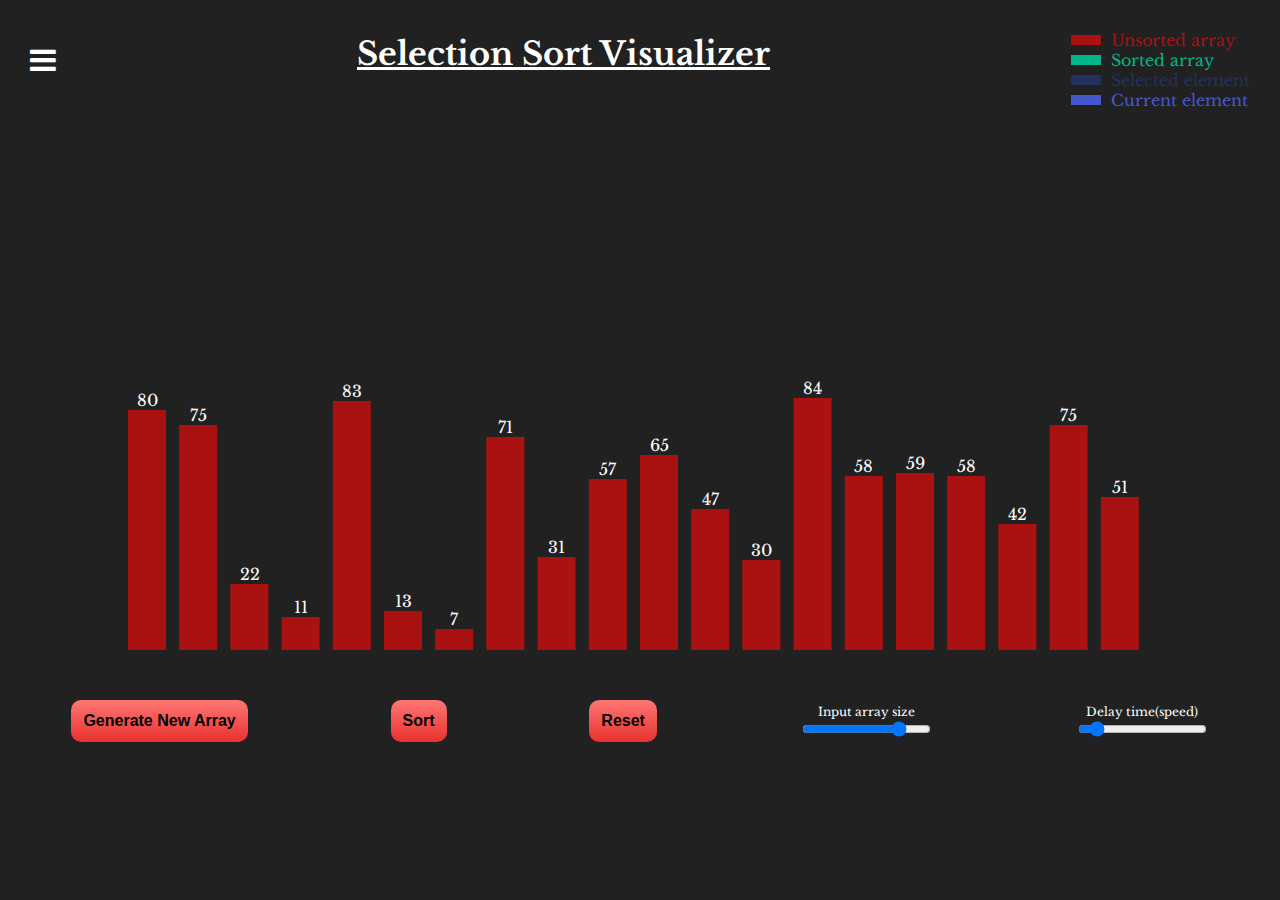
<file: sorting/htmlfiles/selection.html>
<!DOCTYPE html>
<html lang="en">
  <head>
    <meta charset="UTF-8" />
    <meta name="viewport" content="width=device-width, initial-scale=1.0" />
    <meta http-equiv="X-UA-Compatible" content="ie=edge" />
    <title>Selection sort</title>
    <link href="../cssfiles/selection.css" rel="stylesheet" />
    <link rel="preconnect" href="https://fonts.googleapis.com" />
    <link rel="preconnect" href="https://fonts.gstatic.com" crossorigin />
    <link
      href="https://fonts.googleapis.com/css2?family=Fruktur&family=Libre+Baskerville:wght@700&family=Roboto+Slab&display=swap"
      rel="stylesheet"
    />
    <link
      rel="stylesheet"
      href="https://cdnjs.cloudflare.com/ajax/libs/font-awesome/4.7.0/css/font-awesome.min.css"
    />
  </head>

  <body>
    <div id="overlay"></div>
    <section class="header">
      <i class="fa fa-bars" id="menu" aria-hidden="true"></i>
      <h1 class="heading">Selection Sort Visualizer</h1>
      <div class="color-chart">
        <div class="color-description">
          <div class="color-box" style="background: #aa1111"></div>
          <div style="color: #aa1111">Unsorted array</div>
        </div>
        <div class="color-description">
          <div class="color-box" style="background: #00b589"></div>
          <div style="color: #00b589">Sorted array</div>
        </div>
        <div class="color-description">
          <div class="color-box" style="background: #24315e"></div>
          <div style="color: #24315e">Selected element</div>
        </div>
        <div class="color-description">
          <div class="color-box" style="background: #4657ce"></div>
          <div style="color: #4657ce">Current element</div>
        </div>
      </div>
    </section>
    <section id="about">
      <h1>Selection Sort</h1>
      <div>
        <p style="text-align: justify">
          The selection sort algorithm sorts an array by repeatedly finding the
          minimum element (considering ascending order) from unsorted part and
          putting it at the beginning.
        </p>
        <p>The algorithm maintains two subarrays in a given array.</p>
        <ol>
          <li>The subarray which is already sorted.</li>
          <li>Remaining subarray which is unsorted.</li>
        </ol>
        <p>
          In every iteration of selection sort, the minimum element (considering
          ascending order) from the unsorted subarray is picked and moved to the
          sorted subarray.<br> Time Complexity: O(n2) as there are two nested loops.<br>
          Auxiliary Space: O(1)
        </p>
      </div>
      <div style="border: 1px black solid; width: 80%; padding: 2%">
        <div
          style="
            display: flex;
            align-items: center;
            justify-content: space-around;
          "
        >
          <div style="border: 1px black solid; padding: 2% 4%" id="C">C</div>
          <div style="border: 1px black solid; padding: 2% 4%" id="C++">
            C++
          </div>
          <div style="border: 1px black solid; padding: 2% 4%" id="java">
            Java
          </div>
          <div style="border: 1px black solid; padding: 2% 4%" id="python">
            Python
          </div>
          <div style="border: 1px black solid; padding: 2% 4%" id="javascript">
            Javascript
          </div>
        </div>
        <pre id="code-snippet">
// C program for implementation of selection sort
#include < stdio.h >

void swap(int *xp, int *yp)
{
	int temp = *xp;
	*xp = *yp;
	*yp = temp;
}

void selectionSort(int arr[], int n)
{
	int i, j, min_idx;

	// One by one move boundary of unsorted subarray
	for (i = 0; i < n-1; i++)
	{
		// Find the minimum element in unsorted array
		min_idx = i;
		for (j = i+1; j < n; j++)
		if (arr[j] < arr[min_idx])
			min_idx = j;

		// Swap the found minimum element with the first element
		swap(&arr[min_idx], &arr[i]);
	}
}

/* Function to print an array */
void printArray(int arr[], int size)
{
	int i;
	for (i=0; i < size; i++)
		printf("%d ", arr[i]);
	printf("\n");
}

// Driver program to test above functions
int main()
{
	int arr[] = {64, 25, 12, 22, 11};
	int n = sizeof(arr)/sizeof(arr[0]);
	selectionSort(arr, n);
	printf("Sorted array: \n");
	printArray(arr, n);
	return 0;
}

        </pre>
      </div>
    </section>
    <section class="container"><div class="sub-container"></div></section>
    <section class="components">
      <button class="button" id="generate-button">Generate New Array</button>
      <button class="button" id="sort-button">Sort</button>
      <button id="reset-button" class="button">Reset</button>
      <div style="color: white;display: flex; flex-direction: column; justify-content: center; align-items: center;">
        <label for="size" style="font-size: 0.75rem;">Input array size</label>
      <input
        type="range"
        aria-label="Input array size"
        min="5"
        max="24"
        value="20"
        id="array-size"
      />
      </div>
      <div style=" color: white;display: flex; flex-direction: column; justify-content: center; align-items: center;">
        <label for="spped"style="font-size: 0.75rem;" > Delay time(speed)</label>
      <input
        type="range"
        aria-label="Input speed<"
        id="speed"
        min="100"
        max="2000"
        value="300"
      />
      </div>
    </section>
  </body>

  <!-- linking index.js -->
  <script src="../jsfiles/selection.js"></script>
</html>
</file>
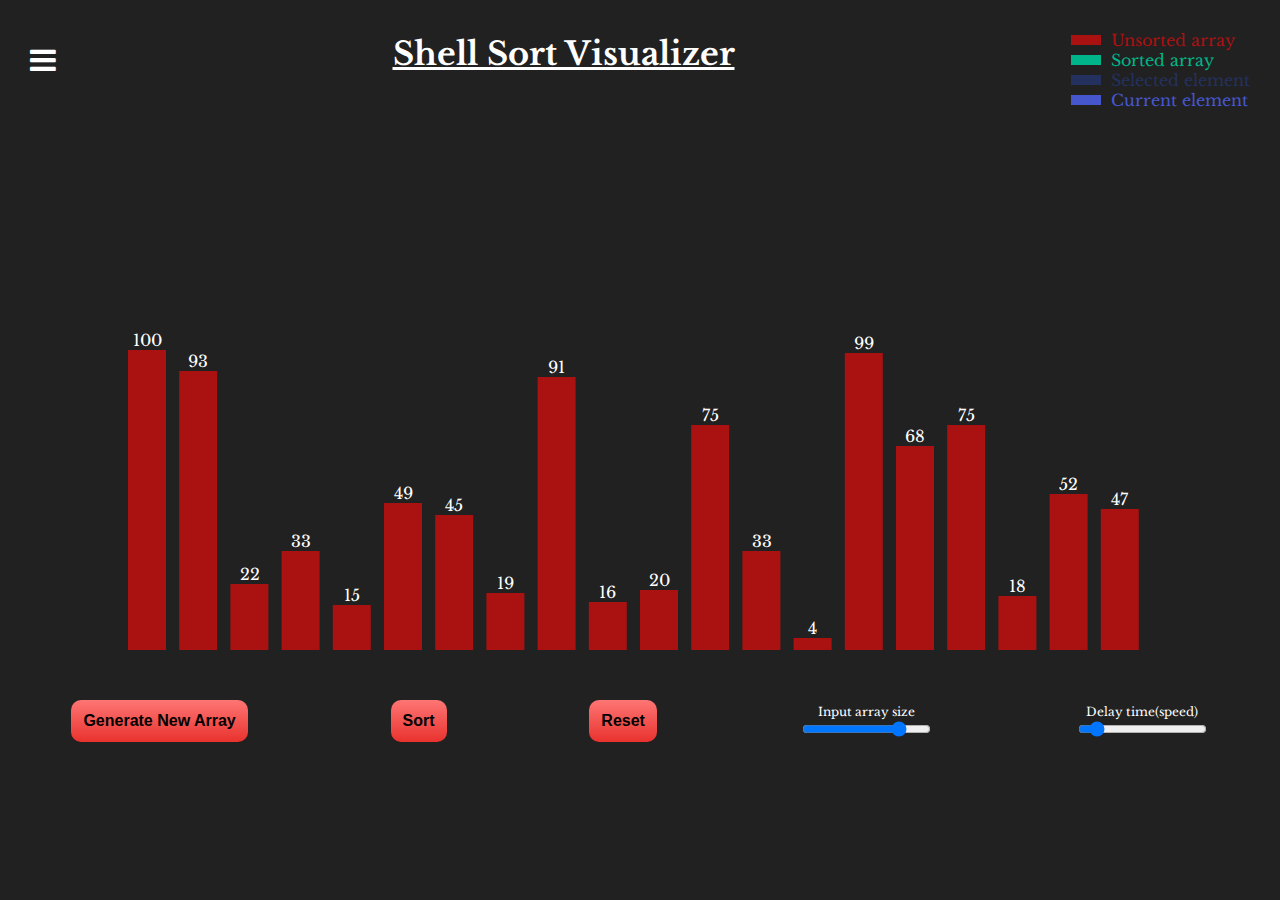
<file: sorting/htmlfiles/shellsort.html>
<!DOCTYPE html>
<html lang="en">
  <head>
    <meta charset="UTF-8" />
    <meta name="viewport" content="width=device-width, initial-scale=1.0" />
    <meta http-equiv="X-UA-Compatible" content="ie=edge" />
    <title>Selection sort</title>
    <link href="../cssfiles/shellsort.css" rel="stylesheet" />
    <link rel="preconnect" href="https://fonts.googleapis.com" />
    <link rel="preconnect" href="https://fonts.gstatic.com" crossorigin />
    <link
      href="https://fonts.googleapis.com/css2?family=Fruktur&family=Libre+Baskerville:wght@700&family=Roboto+Slab&display=swap"
      rel="stylesheet"
    />
    <link
      rel="stylesheet"
      href="https://cdnjs.cloudflare.com/ajax/libs/font-awesome/4.7.0/css/font-awesome.min.css"
    />
  </head>

  <body>
    <div id="overlay"></div>
    <section class="header">
      <i class="fa fa-bars" id="menu" aria-hidden="true"></i>
      <h1 class="heading">Shell Sort Visualizer</h1>
      <div class="color-chart">
        <div class="color-description">
          <div class="color-box" style="background: #aa1111"></div>
          <div style="color: #aa1111">Unsorted array</div>
        </div>
        <div class="color-description">
          <div class="color-box" style="background: #00b589"></div>
          <div style="color: #00b589">Sorted array</div>
        </div>
        <div class="color-description">
          <div class="color-box" style="background: #24315e"></div>
          <div style="color: #24315e">Selected element</div>
        </div>
        <div class="color-description">
          <div class="color-box" style="background: #4657ce"></div>
          <div style="color: #4657ce">Current element</div>
        </div>
      </div>
    </section>
    <section id="about">
      <h1>Shell Sort</h1>
      <div>
        <p style="text-align: justify">
          ShellSort is mainly a variation of Insertion Sort. In insertion sort,
          we move elements only one position ahead. When an element has to be
          moved far ahead, many movements are involved. The idea of shellSort is
          to allow exchange of far items. In shellSort, we make the array
          h-sorted for a large value of h. We keep reducing the value of h until
          it becomes 1. An array is said to be h-sorted if all sublists of every
          h’th element is sorted.
        </p>
        <p>Time complexity of above implementation of shellsort is O(n2).</p>
      </div>
      <div style="border: 1px black solid; width: 80%; padding: 2%">
        <div
          style="
            display: flex;
            align-items: center;
            justify-content: space-around;
          "
        >
          <div style="border: 1px black solid; padding: 2% 4%" id="C">C#</div>
          <div style="border: 1px black solid; padding: 2% 4%" id="C++">
            C++
          </div>
          <div style="border: 1px black solid; padding: 2% 4%" id="java">
            Java
          </div>
          <div style="border: 1px black solid; padding: 2% 4%" id="python">
            Python
          </div>
          <div style="border: 1px black solid; padding: 2% 4%" id="javascript">
            Javascript
          </div>
        </div>
        <pre id="code-snippet">
// C# implementation of ShellSort
using System;

class ShellSort
{
  /* An utility function to
  print array of size n*/
  static void printArray(int []arr)
  {
    int n = arr.Length;
    for (int i=0; i<n; ++i)
    Console.Write(arr[i] + " ");
    Console.WriteLine();
  }

  /* function to sort arr using shellSort */
  int sort(int []arr)
  {
    int n = arr.Length;

    // Start with a big gap,
    // then reduce the gap
    for (int gap = n/2; gap > 0; gap /= 2)
    {
      // Do a gapped insertion sort for this gap size.
      // The first gap elements a[0..gap-1] are already
      // in gapped order keep adding one more element
      // until the entire array is gap sorted
      for (int i = gap; i < n; i += 1)
      {
        // add a[i] to the elements that have
        // been gap sorted save a[i] in temp and
        // make a hole at position i
        int temp = arr[i];

        // shift earlier gap-sorted elements up until
        // the correct location for a[i] is found
        int j;
        for (j = i; j >= gap && arr[j - gap] > temp; j -= gap)
          arr[j] = arr[j - gap];

        // put temp (the original a[i])
        // in its correct location
        arr[j] = temp;
      }
    }
    return 0;
  }

  // Driver method
  public static void Main()
  {
    int []arr = {12, 34, 54, 2, 3};
    Console.Write("Array before sorting :\n");
    printArray(arr);

    ShellSort ob = new ShellSort();
    ob.sort(arr);

    Console.Write("Array after sorting :\n");
    printArray(arr);
  }
}          
        </pre>
      </div>
    </section>
    <section class="container"><div class="sub-container"></div></section>
    <section class="components">
      <button class="button" id="generate-button">Generate New Array</button>
      <button class="button" id="sort-button">Sort</button>
      <button id="reset-button" class="button">Reset</button>
      <div style="color: white;display: flex; flex-direction: column; justify-content: center; align-items: center;">
        <label for="size" style="font-size: 0.75rem;">Input array size</label>
      <input
        type="range"
        aria-label="Input array size"
        min="5"
        max="24"
        value="20"
        id="array-size"
      />
      </div>
      <div style=" color: white;display: flex; flex-direction: column; justify-content: center; align-items: center;">
        <label for="spped"style="font-size: 0.75rem;" > Delay time(speed)</label>
      <input
        type="range"
        aria-label="Input speed<"
        id="speed"
        min="100"
        max="2000"
        value="300"
      />
      </div>
    </section>
  </body>

  <!-- linking index.js -->
  <script src="../jsfiles/shellsort.js"></script>
</html>
</file>
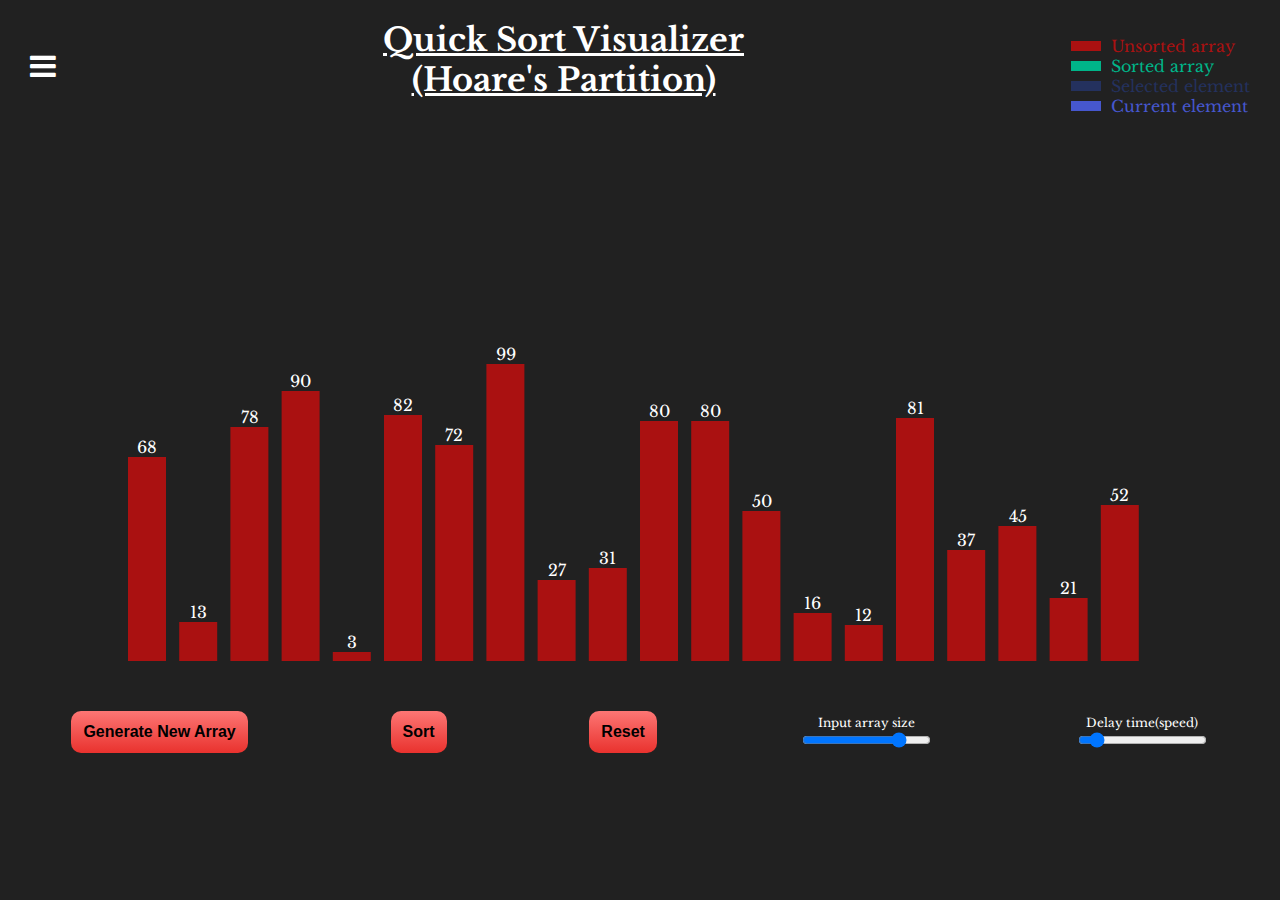
<file: sorting/htmlfiles/quickSort/hoarePartition.html>
<!DOCTYPE html>
<html lang="en">
  <head>
    <meta charset="UTF-8" />
    <meta name="viewport" content="width=device-width, initial-scale=1.0" />
    <meta http-equiv="X-UA-Compatible" content="ie=edge" />
    <title>Quick Sort Hoare's Partition</title>
    <link href="../../cssfiles/hoarePartition.css" rel="stylesheet" />
    <link rel="preconnect" href="https://fonts.googleapis.com" />
    <link rel="preconnect" href="https://fonts.gstatic.com" crossorigin />
    <link
      href="https://fonts.googleapis.com/css2?family=Fruktur&family=Libre+Baskerville:wght@700&family=Roboto+Slab&display=swap"
      rel="stylesheet"
    />
    <link
      rel="stylesheet"
      href="https://cdnjs.cloudflare.com/ajax/libs/font-awesome/4.7.0/css/font-awesome.min.css"
    />
  </head>

  <body>
    <div id="overlay"></div>
    <section class="header">
      <i class="fa fa-bars" id="menu" aria-hidden="true"></i>
      <h1 class="heading">Quick Sort Visualizer (Hoare's Partition)</h1>
      <div class="color-chart">
        <div class="color-description">
          <div class="color-box" style="background: #aa1111"></div>
          <div style="color: #aa1111">Unsorted array</div>
        </div>
        <div class="color-description">
          <div class="color-box" style="background: #00b589"></div>
          <div style="color: #00b589">Sorted array</div>
        </div>
        <div class="color-description">
          <div class="color-box" style="background: #24315e"></div>
          <div style="color: #24315e">Selected element</div>
        </div>
        <div class="color-description">
          <div class="color-box" style="background: #4657ce"></div>
          <div style="color: #4657ce">Current element</div>
        </div>
      </div>
    </section>
    <section id="about">
      <h1>Quick Sort (Hoare's Partition)</h1>
      <div></div>
      <div style="border: 1px black solid; width: 80%; padding: 2%">
        <div
          style="
            display: flex;
            align-items: center;
            justify-content: space-around;
          "
        >
          <div style="border: 1px black solid; padding: 2% 4%">C</div>
          <div style="border: 1px black solid; padding: 2% 4%">C++</div>
          <div style="border: 1px black solid; padding: 2% 4%">Java</div>
          <div style="border: 1px black solid; padding: 2% 4%">Python</div>
          <div style="border: 1px black solid; padding: 2% 4%">Javascript</div>
        </div>
        <pre></pre>
      </div>
    </section>
    <section class="container"><div class="sub-container"></div></section>
    <section class="components">
      <button class="button" id="generate-button">Generate New Array</button>
      <button class="button" id="sort-button">Sort</button>
      <button id="reset-button" class="button">Reset</button>
      <div style="color: white;display: flex; flex-direction: column; justify-content: center; align-items: center;">
        <label for="size" style="font-size: 0.75rem;">Input array size</label>
      <input
        type="range"
        aria-label="Input array size"
        min="5"
        max="24"
        value="20"
        id="array-size"
      />
      </div>
      <div style=" color: white;display: flex; flex-direction: column; justify-content: center; align-items: center;">
        <label for="spped"style="font-size: 0.75rem;" > Delay time(speed)</label>
      <input
        type="range"
        aria-label="Input speed"
        id="speed"
        min="100"
        max="2000"
        value="300"
      />
      </div>
    </section>
  </body>

  <!-- linking index.js -->
  <script src="../../jsfiles/hoare.js"></script>
</html>
</file>
<file: Searching/cssfiles/binarysearch.css>
body {
  font-family: "Libre Baskerville", serif;
  background-color: #212121;
  position: relative;
  padding: 0px;
  margin: 0px;
  /* font-family: "Fruktur", cursive; */
  /* font-family: "Roboto Slab", serif; */
}
#about::-webkit-scrollbar-track {
  -webkit-box-shadow: inset 0 0 6px rgba(0, 0, 0, 0.3);
  border-radius: 10px;
  background-color: #f5f5f5;
}

#about::-webkit-scrollbar {
  width: 14px;
  background-color: #f5f5f5;
}

#about::-webkit-scrollbar-thumb {
  border-radius: 10px;
  -webkit-box-shadow: inset 0 0 6px rgba(0, 0, 0, 0.3);
  /* background-color: #d35100; */
  background-color: #aa1111;
}

#overlay {
  position: fixed;
  display: none;
  width: 100%;
  height: 100%;
  top: 0;
  left: 0;
  right: 0;
  bottom: 0;
  background-color: rgba(0, 0, 0, 0.5);
  z-index: 2;
  cursor: pointer;
}
.header {
  display: flex;
  align-items: center;
  justify-content: space-around;
}
.fa.fa-bars {
  color: white;
  font-size: 30px;
  margin: 10px 0px 0px 30px;
}
.heading {
  margin-top: 20px;
  margin-right: 20%;
  margin-left: 20%;
  text-align: center;
  font-size: 2em;
  color: white;
  flex: 1;
  text-decoration: underline;
}
.color-chart {
  margin-right: 30px;
  display: flex;
  flex-direction: column;
  align-items: flex-start;
  margin-top: 30px;
}
.color-description {
  display: flex;
  justify-content: center;
  align-items: center;
}
.color-box {
  width: 30px;
  height: 10px;
  margin-right: 10px;
}

#about {
  background-color: white;
  height: 100vh;
  width: 50%;
  position: fixed;
  top: 0px;
  transition: all 2s linear;
  left: -55%;
  z-index: 20;
  padding: 2%;
  overflow: scroll;
 bottom: 10%;
  /* background: linear-gradient(#f8a145, #f07900); */
}

.sub-container {
  height: 60vh;
  position: relative;
  margin: 0 auto;
  align-items: center;
}

.bar {
  width: 3%;
  position: absolute;
  left: 0;
  bottom: 0;
  font-size: 1em;
  /* color: #ecc26c; */
  color: white;
  background-color: #aa1111;
  transition: 0.2s all ease;
}

.bar-id {
  position: absolute;
  top: -20px;
  width: 100%;
  text-align: center;
}
.button {
  padding: 12px;
  font-weight: bolder;
  /* background: linear-gradient(#a4ade9, #4657ce); */
  background: linear-gradient(#fd7674, #e9322e);
  color: black;
  border-radius: 10px;
  font-size: 1em;
  border: white;
}

.components {
  display: flex;
  justify-content: space-around;
  align-items: center;
  margin-top: 50px;
}
</file>
<file: Searching/cssfiles/linearsearch.css>
body {
  font-family: "Libre Baskerville", serif;
  background-color: #212121;
  position: relative;
  padding: 0px;
  margin: 0px;
  /* font-family: "Fruktur", cursive; */
  /* font-family: "Roboto Slab", serif; */
}

#about::-webkit-scrollbar {
  width: 14px;
  background-color: #f5f5f5;
}

#about::-webkit-scrollbar-thumb {
  border-radius: 10px;
  -webkit-box-shadow: inset 0 0 6px rgba(0, 0, 0, 0.3);
  /* background-color: #d35100; */
  background-color: #aa1111;
}

#overlay {
  position: fixed;
  display: none;
  width: 100%;
  height: 100%;
  top: 0;
  left: 0;
  right: 0;
  bottom: 0;
  background-color: rgba(0, 0, 0, 0.5);
  z-index: 2;
  cursor: pointer;
}
.header {
  display: flex;
  align-items: center;
  justify-content: space-around;
}
.fa.fa-bars {
  color: white;
  font-size: 30px;
  margin: 10px 0px 0px 30px;
}
.heading {
  margin-top: 20px;
  margin-right: 20%;
  margin-left: 20%;
  text-align: center;
  font-size: 2em;
  color: white;
  flex: 1;
  text-decoration: underline;
}
.color-chart {
  margin-right: 30px;
  display: flex;
  flex-direction: column;
  align-items: flex-start;
  margin-top: 30px;
}
.color-description {
  display: flex;
  justify-content: center;
  align-items: center;
}
.color-box {
  width: 30px;
  height: 10px;
  margin-right: 10px;
}

.sub-container {
  height: 60vh;
  position: relative;
  margin: 0 auto;
  align-items: center;
}

.bar {
  width: 3%;
  position: absolute;
  left: 0;
  bottom: 0;
  font-size: 1em;
  /* color: #ecc26c; */
  color: white;
  background-color: #aa1111;
  transition: 0.2s all ease;
}

.bar-id {
  position: absolute;
  top: -20px;
  width: 100%;
  text-align: center;
}
.button {
  padding: 12px;
  font-weight: bolder;
  background: linear-gradient(#fd7674, #e9322e);
  color: black;
  border-radius: 10px;
  font-size: 1em;
  border: white;
}

.components {
  display: flex;
  justify-content: space-around;
  align-items: center;
  margin-top: 50px;
}
#about {
  padding-left: 30px;
  background-color: white;
  height: 100vh;
  width: 50%;
  position: fixed;
  overflow: scroll;
  top: 0px;
  transition: all 2s linear;
  left: -55%;
  z-index: 20;
  margin-bottom: 30px;
}
</file>
<file: sorting/cssfiles/bubblsort.css>
body {
    font-family: "Libre Baskerville", serif;
    background-color: #212121;
    position: relative;
    padding: 0px;
    margin: 0px;
    /* font-family: "Fruktur", cursive; */
    /* font-family: "Roboto Slab", serif; */
  }
  #overlay {
    position: fixed;
    display: none;
    width: 100%;
    height: 100%;
    top: 0;
    left: 0;
    right: 0;
    bottom: 0;
    background-color: rgba(0, 0, 0, 0.5);
    z-index: 2;
    cursor: pointer;
  }
  .header {
    display: flex;
    align-items: center;
    justify-content: space-around;
  }
  .fa.fa-bars {
    color: white;
    font-size: 30px;
    margin: 10px 0px 0px 30px;
  }
  .heading {
    margin-top: 20px;
    margin-right: 20%;
    margin-left: 20%;
    text-align: center;
    font-size: 2em;
    color: white;
    flex: 1;
    text-decoration: underline;
  }
  #about {
    background-color: white;
    height: 100vh;
    width: 50%;
    position: absolute;
    top: 0px;
    transition: all 2s linear;
    left: -55%;
    z-index: 20;
    margin-bottom: 30px;
  }
  
  .sub-container {
    height: 60vh;
    position: relative;
    margin: 0 auto;
    align-items: center;
  }
  
  .bar {
    width: 3%;
    position: absolute;
    left: 0;
    bottom: 0;
    font-size: 1em;
    /* color: #ecc26c; */
    color: white;
    background-color: #aa1111;
    transition: 0.2s all ease;
  }
  
  .bar_id {
    position: absolute;
    top: -20px;
    width: 100%;
    text-align: center;
  }
  .button {
    padding: 12px;
    font-weight: bolder;
    /* background: linear-gradient(#a4ade9, #4657ce); */
    background: linear-gradient(#fd7674, #e9322e);
    color: black;
    border-radius: 10px;
    font-size: 1em;
    border: white;
  }
  
  .code{
    padding: 20px;
    margin-top: 10px;
  }
  button{
    /* background-color: red; */
    /* color: white; */
    padding: 10px;
    margin-right: 30px;
    border: none;
    font-size:25px;
  }
  .button1{
    display: inline;
    padding:40px;
    margin-top:30px;
  }
  iframe{
    border: none;
  }
  
  .components {
    display: flex;
    justify-content: space-around;
    align-items: center;
    margin-top: 50px;
  }
  pre{
    display: hidden;
  }
</file>
<file: sorting/cssfiles/bucketsort.css>
* {
    margin: 0px;
    padding: 0px;
    box-sizing: border-box;
    }
    body{
        background-color: black;
    }
    
#overlay {
    position: fixed;
    display: none;
    width: 100%;
    height: 100%;
    top: 0;
    left: 0;
    right: 0;
    bottom: 0;
    background-color: rgba(0, 0, 0, 0.5);
    z-index: 2;
    cursor: pointer;
  }
  .header {
    display: flex;
    align-items: center;
    justify-content: space-around;
  }
  .fa.fa-bars {
    color: white;
    font-size: 30px;
    margin: 10px 0px 0px 30px;
  }
  .heading {
    margin-top: 20px;
    margin-right: 20%;
    margin-left: 20%;
    text-align: center;
    font-size: 2em;
    color: white;
    flex: 1;
    text-decoration: underline;
  }
  .color-chart {
    margin-right: 30px;
    display: flex;
    flex-direction: column;
    align-items: flex-start;
    margin-top: 30px;
  }
  .color-description {
    display: flex;
    justify-content: center;
    align-items: center;
  }
  .color-box {
    width: 30px;
    height: 10px;
    margin-right: 10px;
  }
  #about::-webkit-scrollbar-track {
    -webkit-box-shadow: inset 0 0 6px rgba(0, 0, 0, 0.3);
    border-radius: 10px;
    background-color: #f5f5f5;
  }
  
  #about::-webkit-scrollbar {
    width: 14px;
    background-color: #f5f5f5;
  }
  
  #about::-webkit-scrollbar-thumb {
    border-radius: 10px;
    -webkit-box-shadow: inset 0 0 6px rgba(0, 0, 0, 0.3);
    /* background-color: #d35100; */
    background-color: #aa1111;
  }
  #about {
    background-color: white;
    height: 100vh;
    width: 50%;
    position: fixed;
    top: 0px;
    transition: all 2s linear;
    left: -55%;
    z-index: 20;
    padding: 2%;
    overflow: scroll;
   bottom: 10%;
    /* background: linear-gradient(#f8a145, #f07900); */
  }
    #array {
    background-color: black;
    height: 265px;
    width: 598px;
    margin: auto;
    position: relative;
    margin-top: 64px;
    }
    .block {
    width: 28px;
    background-color: red;
    position: absolute;
    bottom: 0px;
    transition: 0.2s all ease;
    }
    .block_id {
    position: absolute;
    color: white;
    margin-top: -20px;
    width: 100%;
    text-align: center;
    }
    .block_id2 {
    position: absolute;
    color: white;
    margin-top: 22px;
    width: 100%;
    text-align: center;
    }
    .block_id3 {
    position: absolute;
    color: white;
    margin-top: 1px;
    width: 100%;
    text-align: center;
    }
    .bucket {
    width: 256px;
    height: 260px;
    position: relative;
    }
    .bucket2 {
    margin: auto;
    width: 148px;
    height: 260px;
    }
    .firstbucket {
    width: 28px;
    background-color: red;
    position: absolute;
    bottom: 0px;
    transition: 0.2s all ease;
    }
    .secondbucket {
    width: 28px;
    background-color: red;
    position: absolute;
    bottom: 0px;
    transition: 0.2s all ease;
    }
    .thirdbucket {
    width: 28px;
    background-color: red;
    position: absolute;
    bottom: 0px;
    transition: 0.2s all ease;
    }
    .fourthbucket {
    width: 28px;
    background-color: red;
    position: absolute;
    bottom: 0px;
    transition: 0.2s all ease;
    }
</file>
<file: sorting/cssfiles/heapsort.css>
body {
  font-family: "Libre Baskerville", serif;
  background-color: #212121;
  position: relative;
  padding: 0px;
  margin: 0px;
  /* font-family: "Fruktur", cursive; */
  /* font-family: "Roboto Slab", serif; */
}
#about::-webkit-scrollbar-track {
  -webkit-box-shadow: inset 0 0 6px rgba(0, 0, 0, 0.3);
  border-radius: 10px;
  background-color: #f5f5f5;
}

#about::-webkit-scrollbar {
  width: 14px;
  background-color: #f5f5f5;
}

#about::-webkit-scrollbar-thumb {
  border-radius: 10px;
  -webkit-box-shadow: inset 0 0 6px rgba(0, 0, 0, 0.3);
  /* background-color: #d35100; */
  background-color: #aa1111;
}

#overlay {
  position: fixed;
  display: none;
  width: 100%;
  height: 100%;
  top: 0;
  left: 0;
  right: 0;
  bottom: 0;
  background-color: rgba(0, 0, 0, 0.5);
  z-index: 2;
  cursor: pointer;
}
.header {
  display: flex;
  align-items: center;
  justify-content: space-around;
}
.fa.fa-bars {
  color: white;
  font-size: 30px;
  margin: 10px 0px 0px 30px;
}
.heading {
  margin-top: 20px;
  margin-right: 20%;
  margin-left: 20%;
  text-align: center;
  font-size: 2em;
  color: white;
  flex: 1;
  text-decoration: underline;
}
.color-chart {
  margin-right: 30px;
  display: flex;
  flex-direction: column;
  align-items: flex-start;
  margin-top: 30px;
}
.color-description {
  display: flex;
  justify-content: center;
  align-items: center;
}
.color-box {
  width: 30px;
  height: 10px;
  margin-right: 10px;
}

#about {
  background-color: white;
  height: 100vh;
  width: 50%;
  position: fixed;
  top: 0px;
  transition: all 2s linear;
  left: -55%;
  z-index: 20;
  padding: 2%;
  overflow: scroll;
 bottom: 10%;
  /* background: linear-gradient(#f8a145, #f07900); */
}

.sub-container {
  height: 60vh;
  position: relative;
  margin: 0 auto;
  align-items: center;
}

.bar {
  width: 3%;
  position: absolute;
  left: 0;
  bottom: 0;
  font-size: 1em;
  /* color: #ecc26c; */
  color: white;
  background-color: #aa1111;
  transition: 0.2s all ease;
}

.bar-id {
  position: absolute;
  top: -20px;
  width: 100%;
  text-align: center;
}
.button {
  padding: 12px;
  font-weight: bolder;
  /* background: linear-gradient(#a4ade9, #4657ce); */
  background: linear-gradient(#fd7674, #e9322e);
  color: black;
  border-radius: 10px;
  font-size: 1em;
  border: white;
}

.components {
  display: flex;
  justify-content: space-around;
  align-items: center;
  margin-top: 50px;
}
</file>
<file: sorting/cssfiles/insertion.css>
body {
  font-family: "Libre Baskerville", serif;
  background-color: #212121;
  position: relative;
  padding: 0px;
  margin: 0px;
  /* font-family: "Fruktur", cursive; */
  /* font-family: "Roboto Slab", serif; */
}
#overlay {
  position: fixed;
  display: none;
  width: 100%;
  height: 100%;
  top: 0;
  left: 0;
  right: 0;
  bottom: 0;
  background-color: rgba(0, 0, 0, 0.5);
  z-index: 2;
  cursor: pointer;
}
.header {
  display: flex;
  align-items: center;
  justify-content: space-around;
}
.fa.fa-bars {
  color: white;
  font-size: 30px;
  margin: 10px 0px 0px 30px;
}
.heading {
  margin-top: 20px;
  margin-right: 20%;
  margin-left: 20%;
  text-align: center;
  font-size: 2em;
  color: white;
  flex: 1;
  text-decoration: underline;
}
#about {
  background-color: white;
  height: 100vh;
  width: 50%;
  position: absolute;
  top: 0px;
  transition: all 2s linear;
  left: -55%;
  z-index: 20;
}

.sub-container {
  height: 60vh;
  position: relative;
  margin: 0 auto;
  align-items: center;
}

.bar {
  width: 3%;
  position: absolute;
  left: 0;
  bottom: 0;
  font-size: 1em;
  /* color: #ecc26c; */
  color: white;
  background-color: #aa1111;
  transition: 0.2s all ease;
}

.bar-id {
  position: absolute;
  top: -20px;
  width: 100%;
  text-align: center;
}
.button {
  padding: 12px;
  font-weight: bolder;
  /* background: linear-gradient(#a4ade9, #4657ce); */
  background: linear-gradient(#fd7674, #e9322e);
  color: black;
  border-radius: 10px;
  font-size: 1em;
  border: white;
}

.components {
  display: flex;
  justify-content: space-around;
  align-items: center;
  margin-top: 50px;
}
</file>
<file: sorting/cssfiles/selection.css>
body {
  font-family: "Libre Baskerville", serif;
  background-color: #212121;
  position: relative;
  padding: 0px;
  margin: 0px;
  /* font-family: "Fruktur", cursive; */
  /* font-family: "Roboto Slab", serif; */
}
#about::-webkit-scrollbar-track {
  -webkit-box-shadow: inset 0 0 6px rgba(0, 0, 0, 0.3);
  border-radius: 10px;
  background-color: #f5f5f5;
}

#about::-webkit-scrollbar {
  width: 14px;
  background-color: #f5f5f5;
}

#about::-webkit-scrollbar-thumb {
  border-radius: 10px;
  -webkit-box-shadow: inset 0 0 6px rgba(0, 0, 0, 0.3);
  /* background-color: #d35100; */
  background-color: #aa1111;
}

#overlay {
  position: fixed;
  display: none;
  width: 100%;
  height: 100%;
  top: 0;
  left: 0;
  right: 0;
  bottom: 0;
  background-color: rgba(0, 0, 0, 0.5);
  z-index: 2;
  cursor: pointer;
}
.header {
  display: flex;
  align-items: center;
  justify-content: space-around;
}
.fa.fa-bars {
  color: white;
  font-size: 30px;
  margin: 10px 0px 0px 30px;
}
.heading {
  margin-top: 20px;
  margin-right: 20%;
  margin-left: 20%;
  text-align: center;
  font-size: 2em;
  color: white;
  flex: 1;
  text-decoration: underline;
}
.color-chart {
  margin-right: 30px;
  display: flex;
  flex-direction: column;
  align-items: flex-start;
  margin-top: 30px;
}
.color-description {
  display: flex;
  justify-content: center;
  align-items: center;
}
.color-box {
  width: 30px;
  height: 10px;
  margin-right: 10px;
}

#about {
  background-color: white;
  height: 100vh;
  width: 50%;
  position: fixed;
  top: 0px;
  transition: all 2s linear;
  left: -55%;
  z-index: 20;
  padding: 2%;
  overflow: scroll;
 bottom: 10%;
  /* background: linear-gradient(#f8a145, #f07900); */
}

.sub-container {
  height: 60vh;
  position: relative;
  margin: 0 auto;
  align-items: center;
}

.bar {
  width: 3%;
  position: absolute;
  left: 0;
  bottom: 0;
  font-size: 1em;
  /* color: #ecc26c; */
  color: white;
  background-color: #aa1111;
  transition: 0.2s all ease;
}

.bar-id {
  position: absolute;
  top: -20px;
  width: 100%;
  text-align: center;
}
.button {
  padding: 12px;
  font-weight: bolder;
  /* background: linear-gradient(#a4ade9, #4657ce); */
  background: linear-gradient(#fd7674, #e9322e);
  color: black;
  border-radius: 10px;
  font-size: 1em;
  border: white;
}

.components {
  display: flex;
  justify-content: space-around;
  align-items: center;
  margin-top: 50px;
}
</file>
<file: sorting/cssfiles/shellsort.css>
body {
    font-family: "Libre Baskerville", serif;
    background-color: #212121;
    position: relative;
    padding: 0px;
    margin: 0px;
    /* font-family: "Fruktur", cursive; */
    /* font-family: "Roboto Slab", serif; */
  }
  #about::-webkit-scrollbar-track {
    -webkit-box-shadow: inset 0 0 6px rgba(0, 0, 0, 0.3);
    border-radius: 10px;
    background-color: #f5f5f5;
  }
  
  #about::-webkit-scrollbar {
    width: 14px;
    background-color: #f5f5f5;
  }
  
  #about::-webkit-scrollbar-thumb {
    border-radius: 10px;
    -webkit-box-shadow: inset 0 0 6px rgba(0, 0, 0, 0.3);
    /* background-color: #d35100; */
    background-color: #aa1111;
  }
  
  #overlay {
    position: fixed;
    display: none;
    width: 100%;
    height: 100%;
    top: 0;
    left: 0;
    right: 0;
    bottom: 0;
    background-color: rgba(0, 0, 0, 0.5);
    z-index: 2;
    cursor: pointer;
  }
  .header {
    display: flex;
    align-items: center;
    justify-content: space-around;
  }
  .fa.fa-bars {
    color: white;
    font-size: 30px;
    margin: 10px 0px 0px 30px;
  }
  .heading {
    margin-top: 20px;
    margin-right: 20%;
    margin-left: 20%;
    text-align: center;
    font-size: 2em;
    color: white;
    flex: 1;
    text-decoration: underline;
  }
  .color-chart {
    margin-right: 30px;
    display: flex;
    flex-direction: column;
    align-items: flex-start;
    margin-top: 30px;
  }
  .color-description {
    display: flex;
    justify-content: center;
    align-items: center;
  }
  .color-box {
    width: 30px;
    height: 10px;
    margin-right: 10px;
  }
  
  #about {
    background-color: white;
    height: 100vh;
    width: 50%;
    position: fixed;
    top: 0px;
    transition: all 2s linear;
    left: -55%;
    z-index: 20;
    padding: 2%;
    overflow: scroll;
   bottom: 10%;
    /* background: linear-gradient(#f8a145, #f07900); */
  }
  
  .sub-container {
    height: 60vh;
    position: relative;
    margin: 0 auto;
    align-items: center;
  }
  
  .bar {
    width: 3%;
    position: absolute;
    left: 0;
    bottom: 0;
    font-size: 1em;
    /* color: #ecc26c; */
    color: white;
    background-color: #aa1111;
    transition: 0.2s all ease;
  }
  
  .bar-id {
    position: absolute;
    top: -20px;
    width: 100%;
    text-align: center;
  }
  .button {
    padding: 12px;
    font-weight: bolder;
    /* background: linear-gradient(#a4ade9, #4657ce); */
    background: linear-gradient(#fd7674, #e9322e);
    color: black;
    border-radius: 10px;
    font-size: 1em;
    border: white;
  }
  
  .components {
    display: flex;
    justify-content: space-around;
    align-items: center;
    margin-top: 50px;
  }
</file>
<file: sorting/cssfiles/hoarePartition.css>
body {
    font-family: "Libre Baskerville", serif;
    background-color: #212121;
    position: relative;
    padding: 0px;
    margin: 0px;
    /* font-family: "Fruktur", cursive; */
    /* font-family: "Roboto Slab", serif; */
  }
  #about::-webkit-scrollbar-track {
    -webkit-box-shadow: inset 0 0 6px rgba(0, 0, 0, 0.3);
    border-radius: 10px;
    background-color: #f5f5f5;
  }
  
  #about::-webkit-scrollbar {
    width: 14px;
    background-color: #f5f5f5;
  }
  
  #about::-webkit-scrollbar-thumb {
    border-radius: 10px;
    -webkit-box-shadow: inset 0 0 6px rgba(0, 0, 0, 0.3);
    /* background-color: #d35100; */
    background-color: #aa1111;
  }
  
  #overlay {
    position: fixed;
    display: none;
    width: 100%;
    height: 100%;
    top: 0;
    left: 0;
    right: 0;
    bottom: 0;
    background-color: rgba(0, 0, 0, 0.5);
    z-index: 2;
    cursor: pointer;
  }
  .header {
    display: flex;
    align-items: center;
    justify-content: space-around;
  }
  .fa.fa-bars {
    color: white;
    font-size: 30px;
    margin: 10px 0px 0px 30px;
  }
  .heading {
    margin-top: 20px;
    margin-right: 20%;
    margin-left: 20%;
    text-align: center;
    font-size: 2em;
    color: white;
    flex: 1;
    text-decoration: underline;
  }
  .color-chart {
    margin-right: 30px;
    display: flex;
    flex-direction: column;
    align-items: flex-start;
    margin-top: 30px;
  }
  .color-description {
    display: flex;
    justify-content: center;
    align-items: center;
  }
  .color-box {
    width: 30px;
    height: 10px;
    margin-right: 10px;
  }
  
  #about {
    background-color: white;
    height: 100vh;
    width: 50%;
    position: fixed;
    top: 0px;
    transition: all 2s linear;
    left: -55%;
    z-index: 20;
    padding: 2%;
    overflow: scroll;
   bottom: 10%;
    /* background: linear-gradient(#f8a145, #f07900); */
  }
  
  .sub-container {
    height: 60vh;
    position: relative;
    margin: 0 auto;
    align-items: center;
  }
  
  .bar {
    width: 3%;
    position: absolute;
    left: 0;
    bottom: 0;
    font-size: 1em;
    /* color: #ecc26c; */
    color: white;
    background-color: #aa1111;
    transition: 0.2s all ease;
  }
  
  .bar-id {
    position: absolute;
    top: -20px;
    width: 100%;
    text-align: center;
  }
  .button {
    padding: 12px;
    font-weight: bolder;
    /* background: linear-gradient(#a4ade9, #4657ce); */
    background: linear-gradient(#fd7674, #e9322e);
    color: black;
    border-radius: 10px;
    font-size: 1em;
    border: white;
  }
  
  .components {
    display: flex;
    justify-content: space-around;
    align-items: center;
    margin-top: 50px;
  }
</file>
